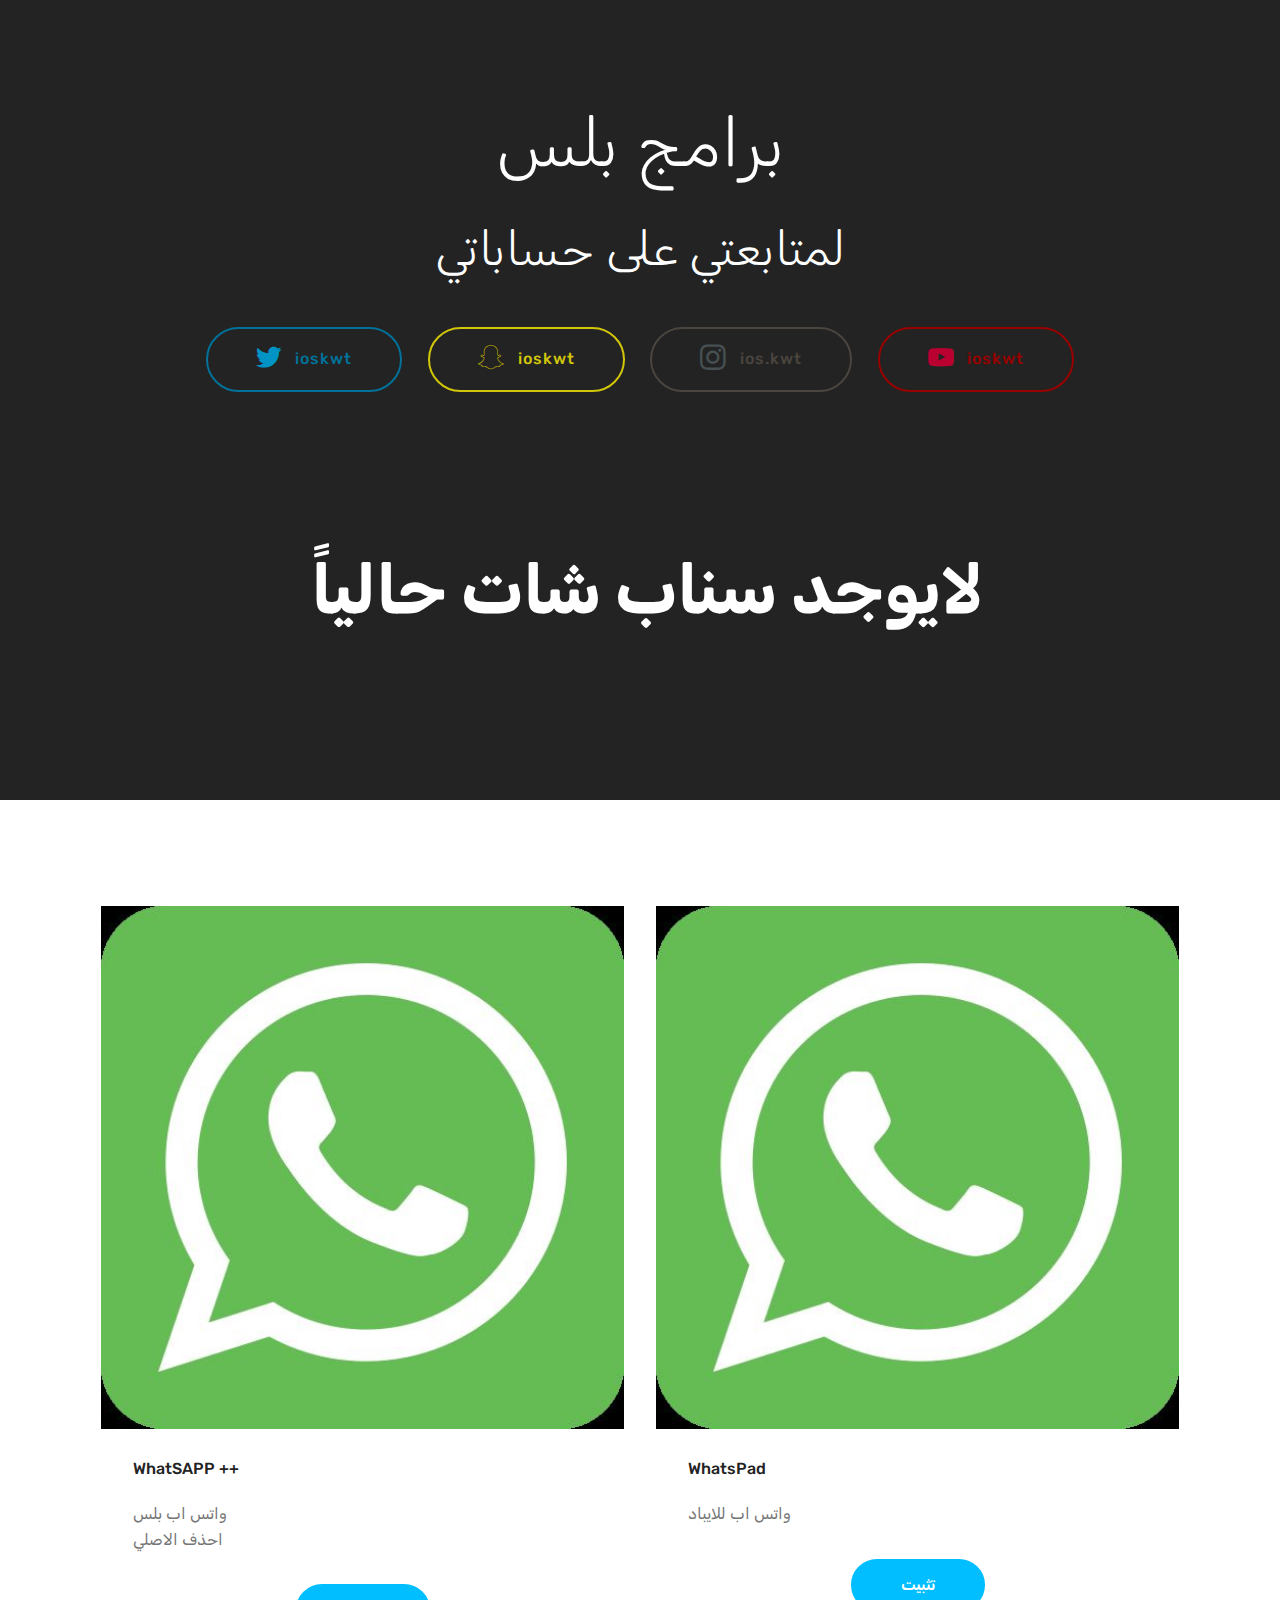
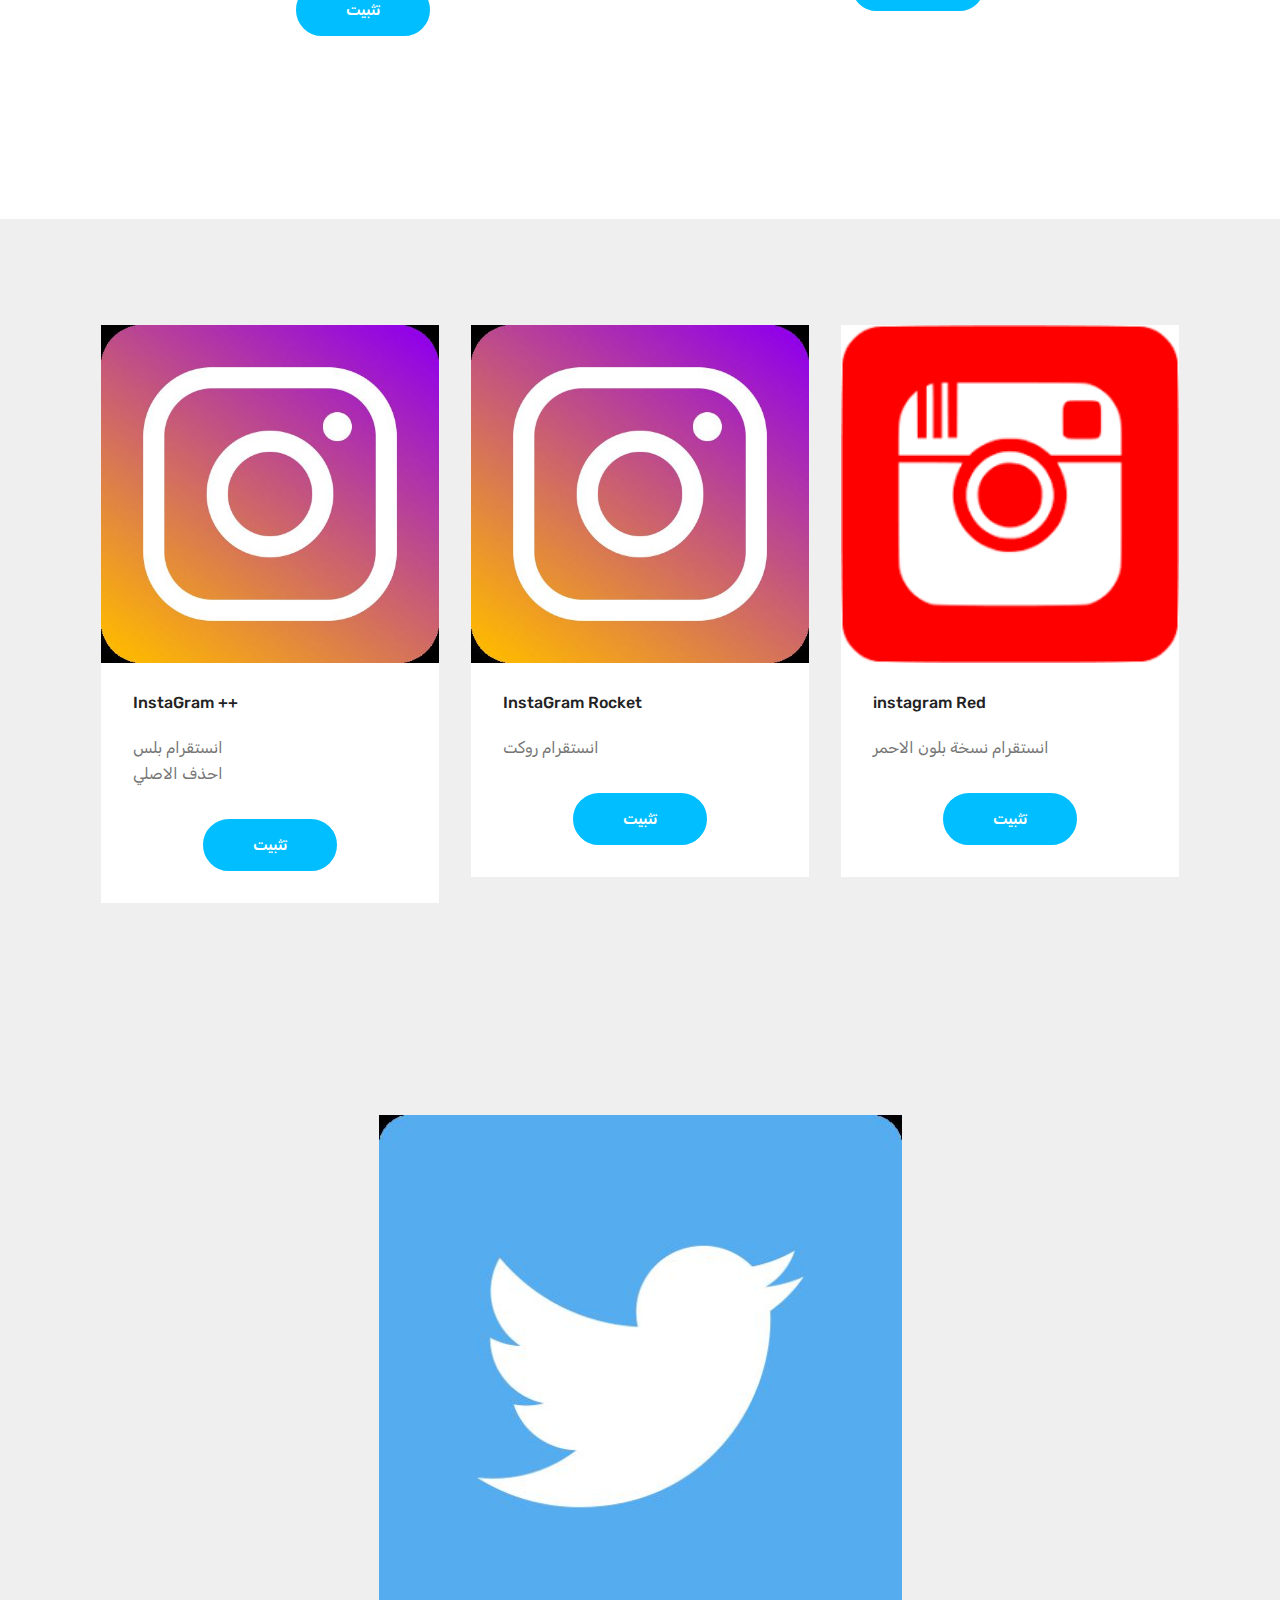
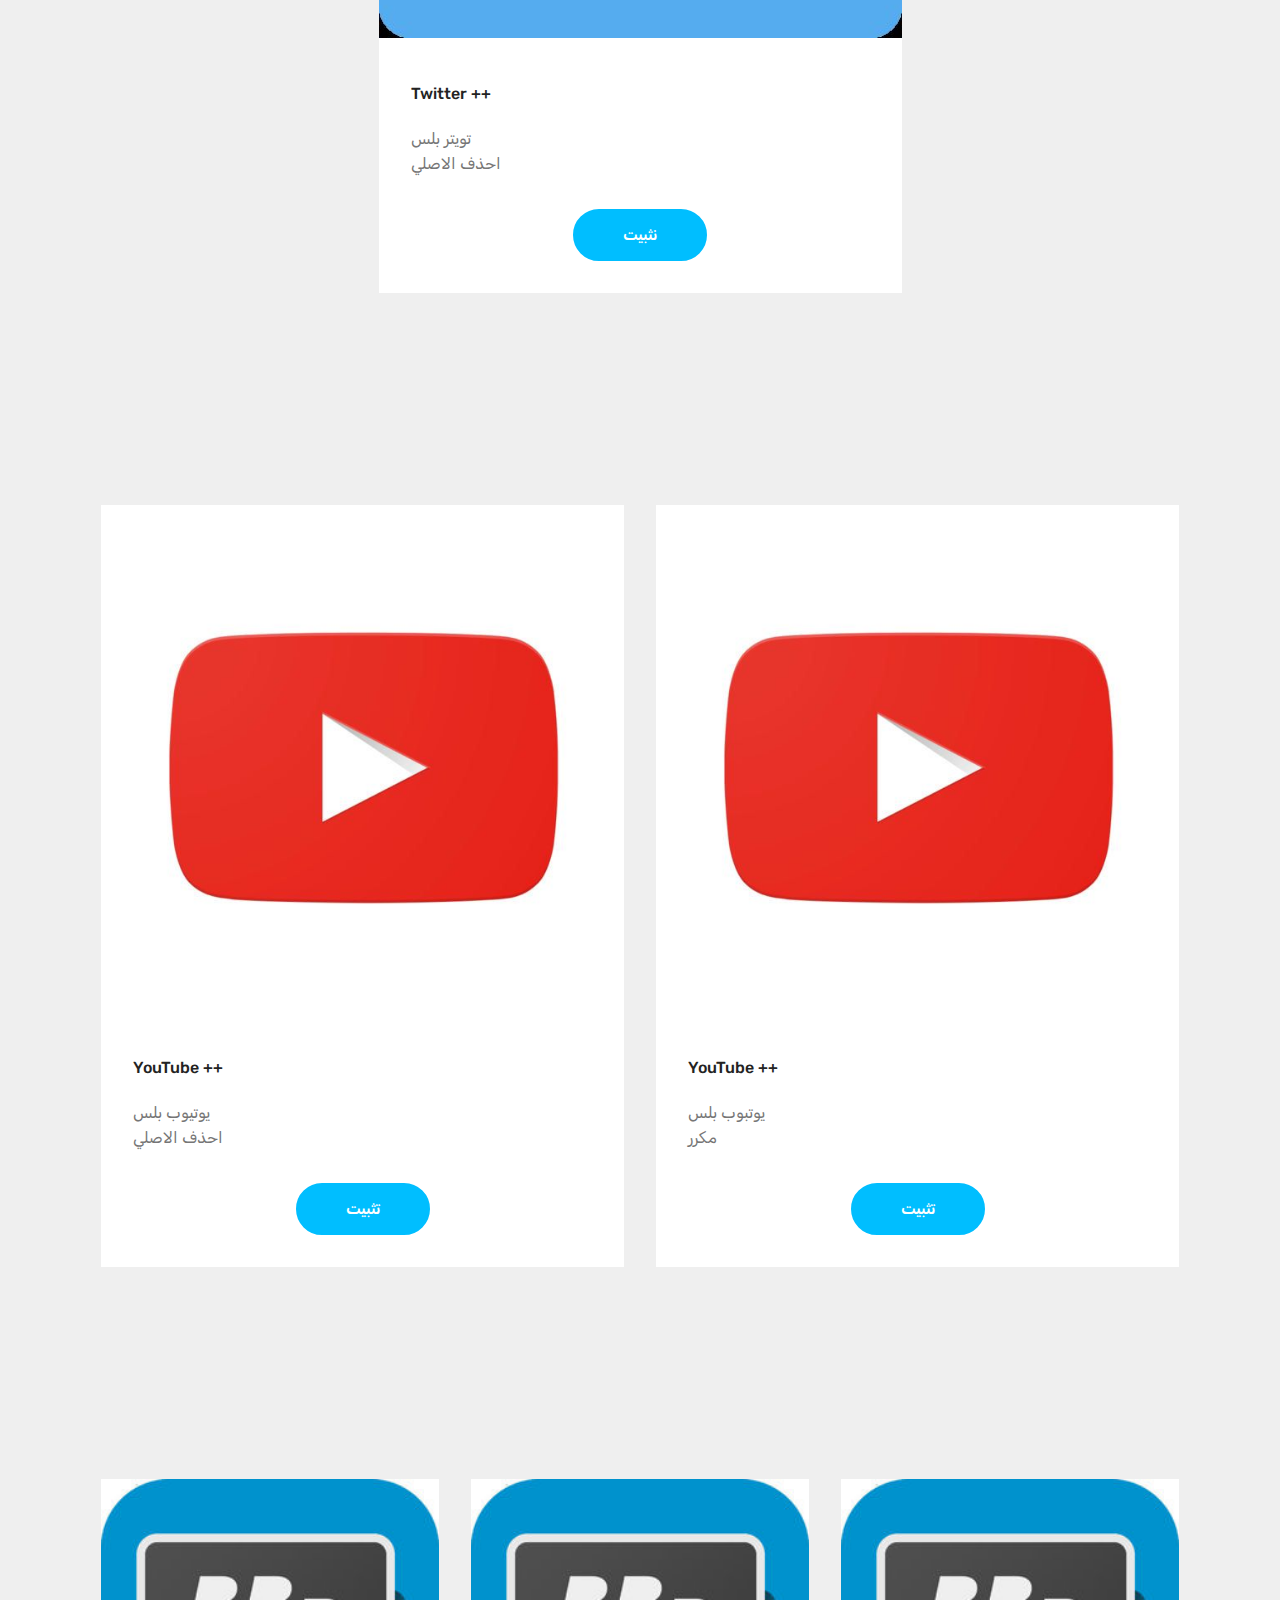
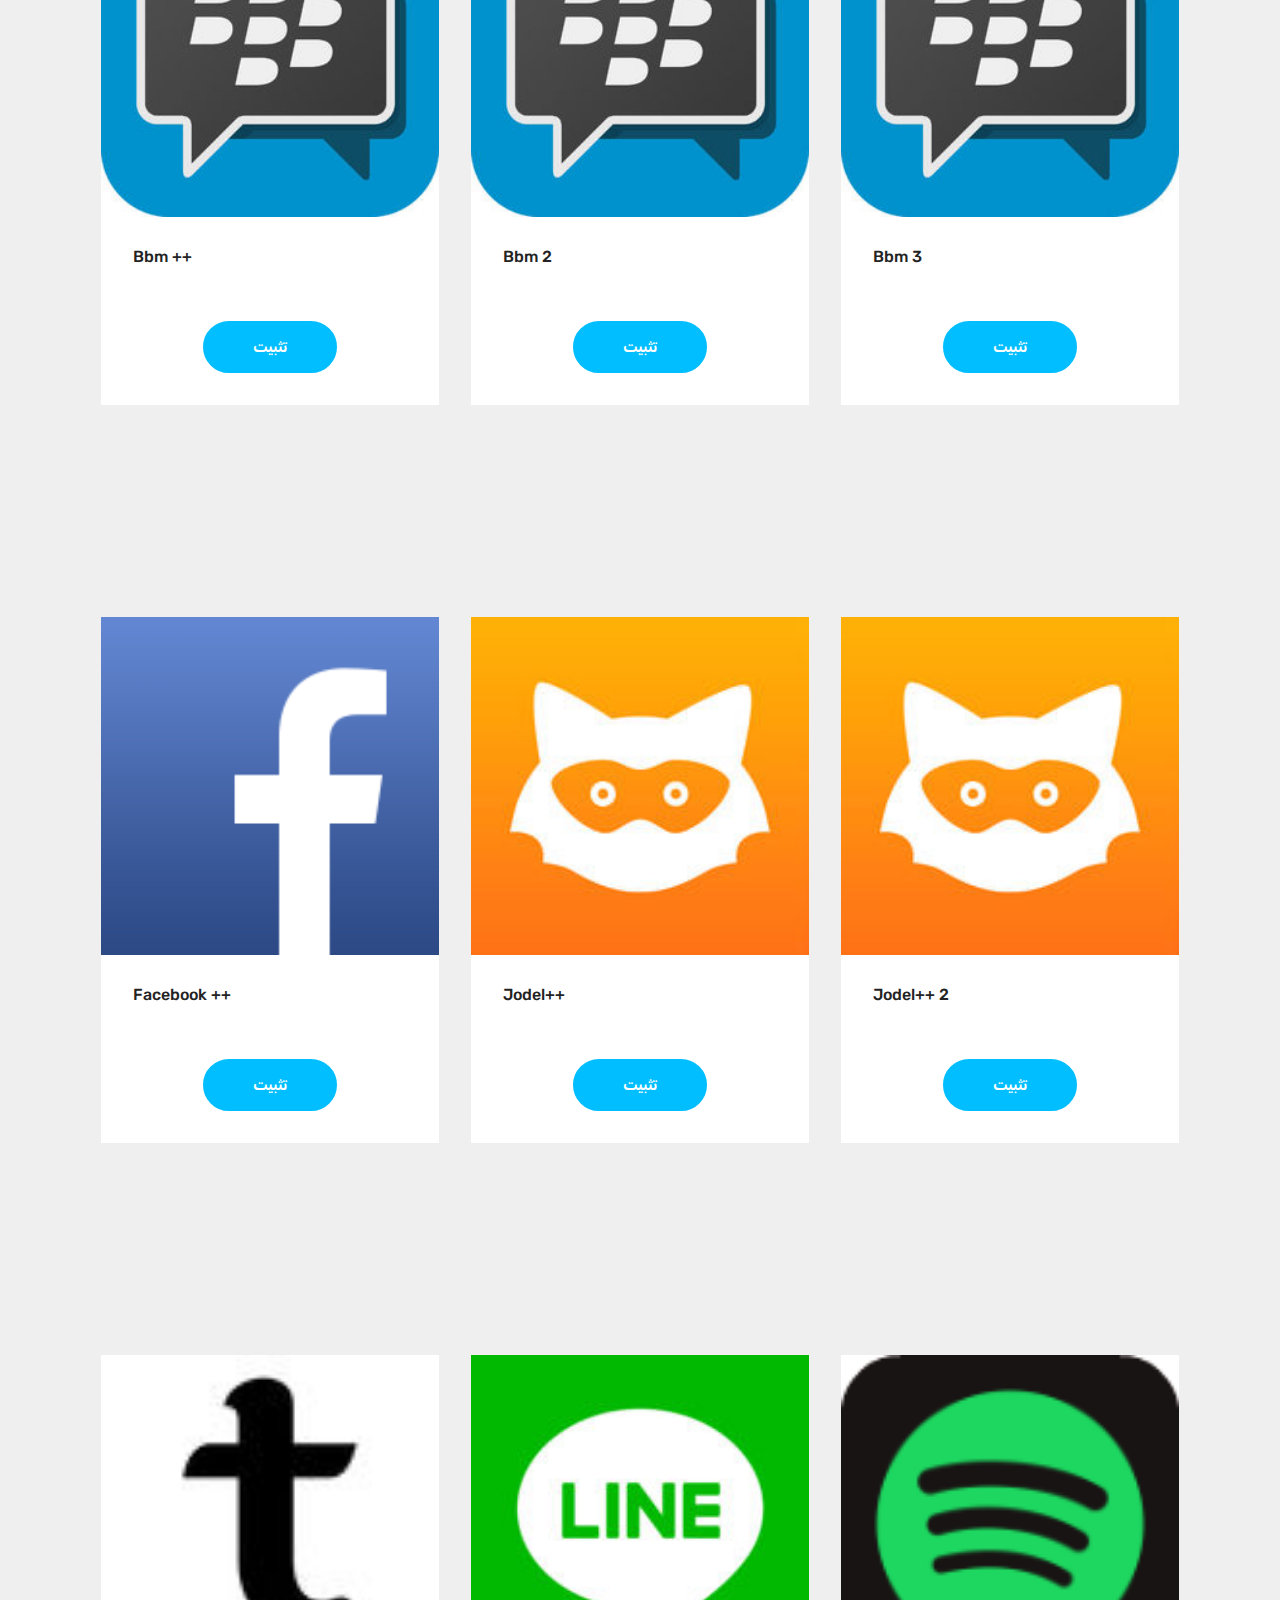
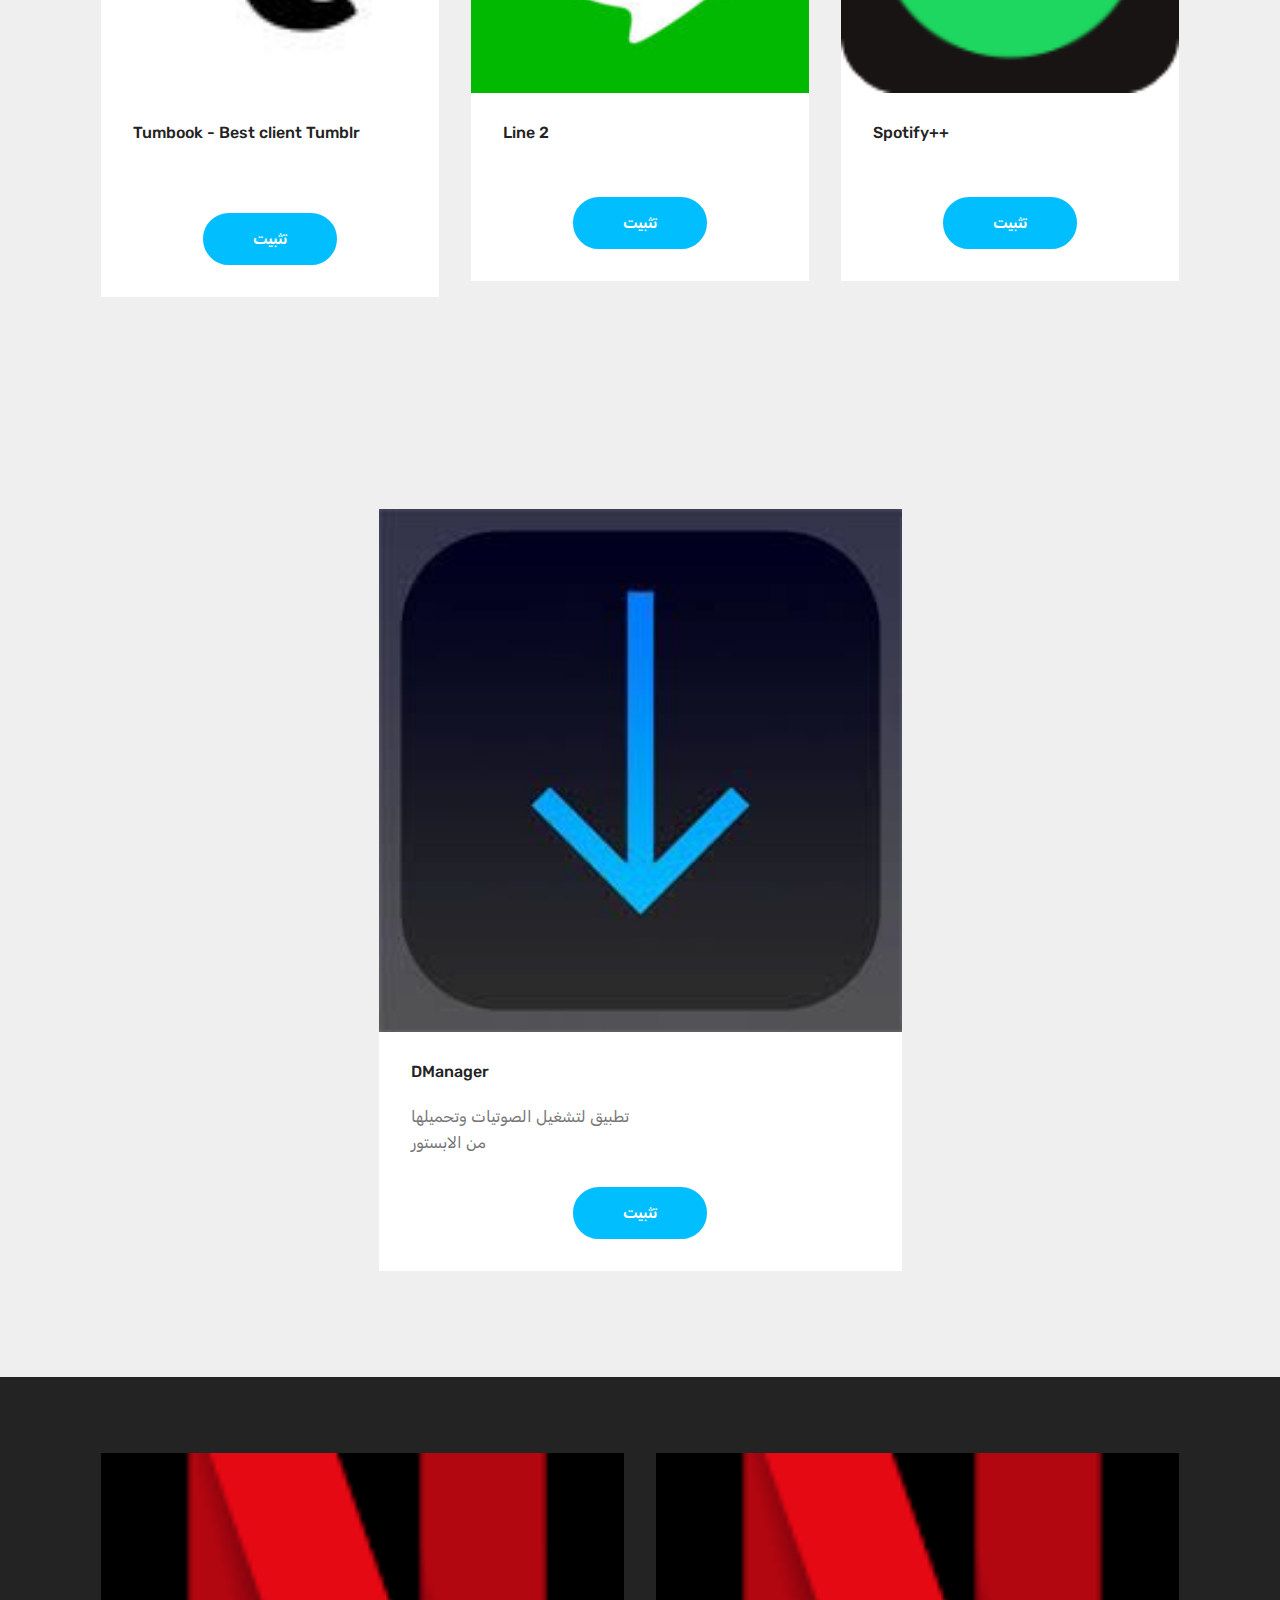
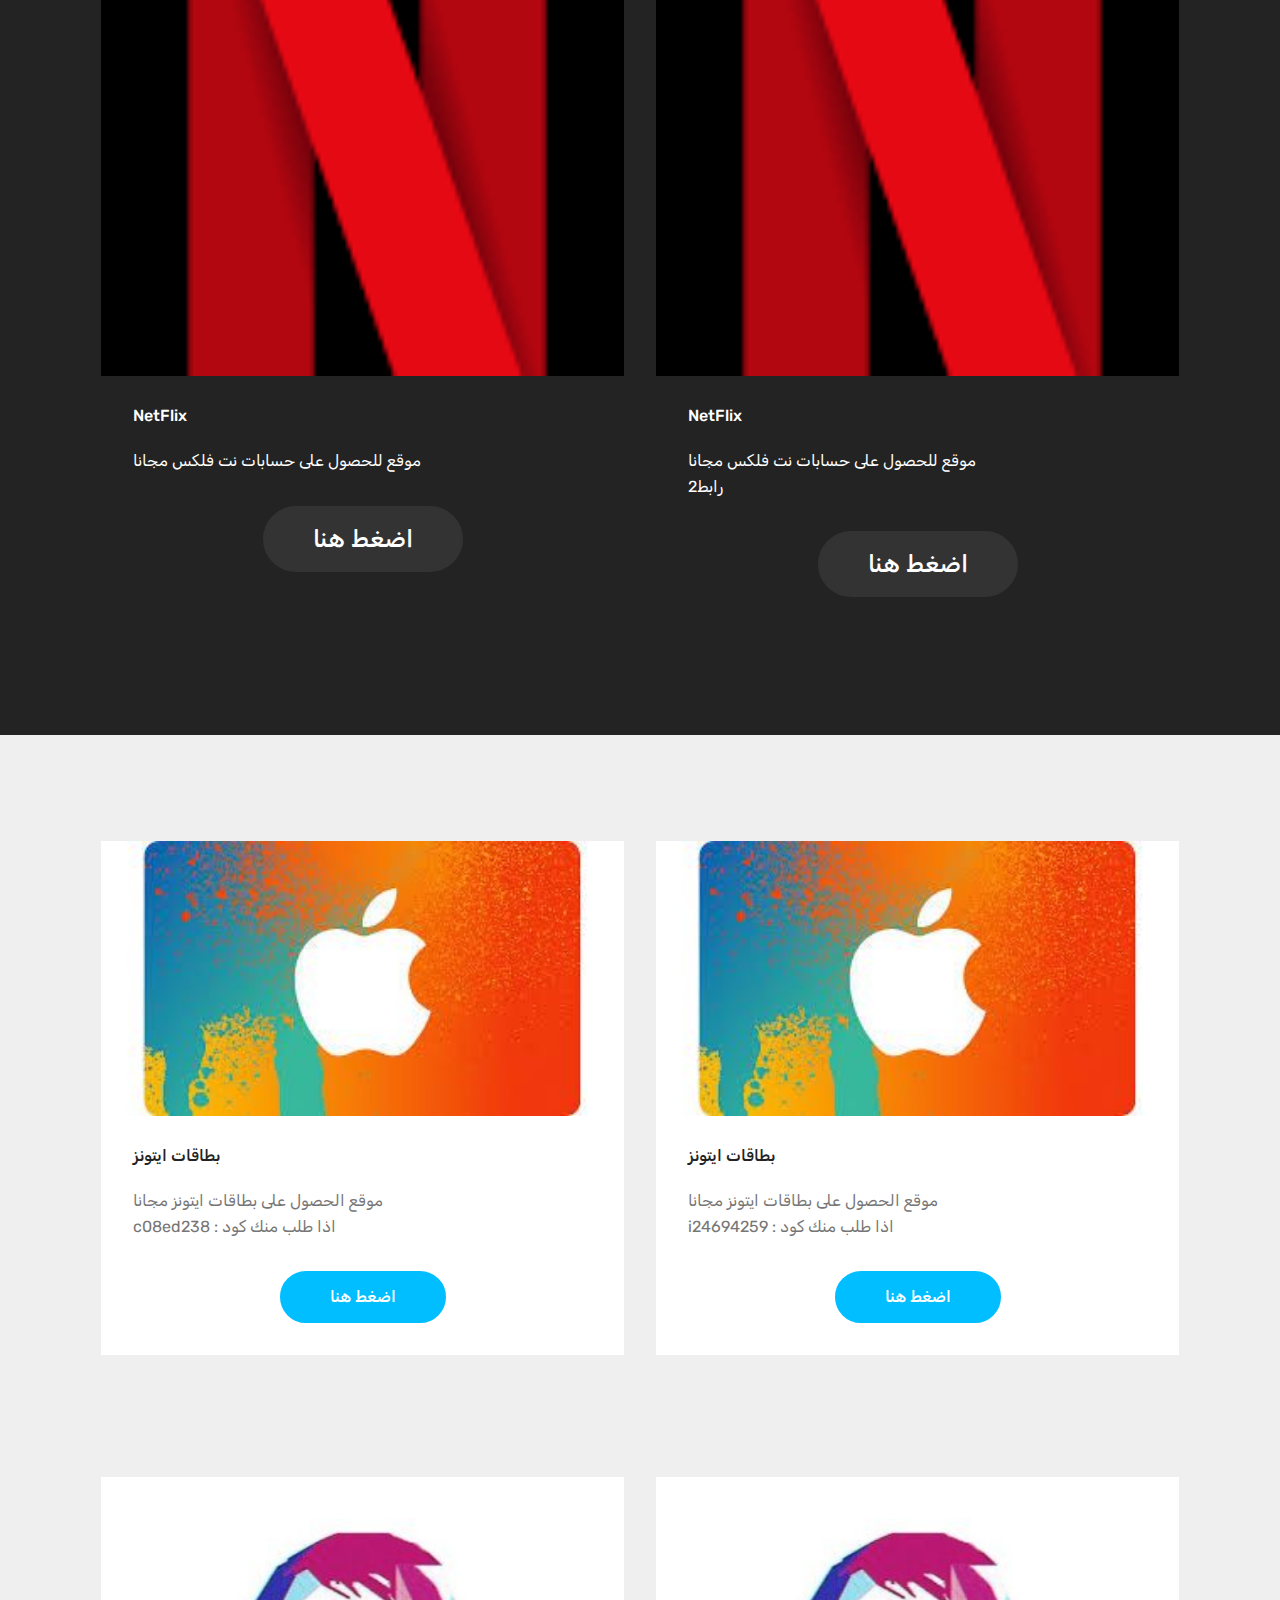
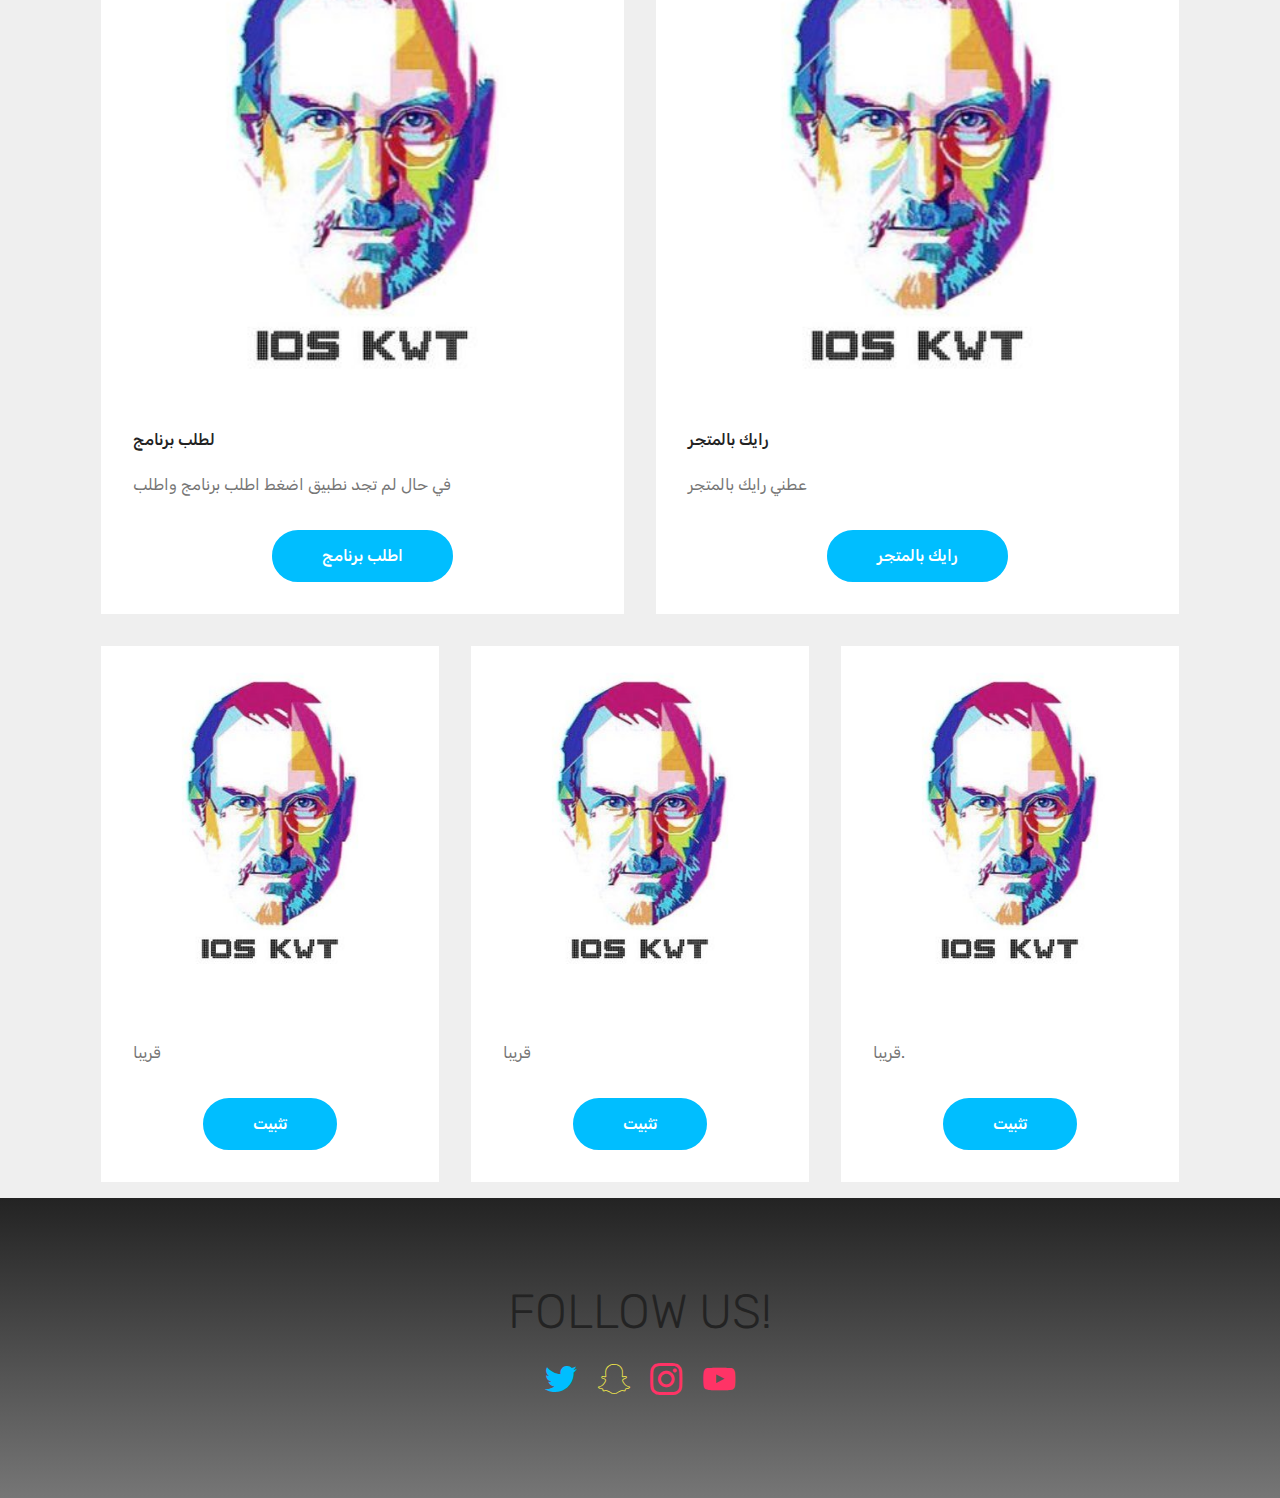
<file: index.html>
<!DOCTYPE html>
<html >
<head>
  <!-- Site made with Mobirise Website Builder v4.5.4, https://mobirise.com -->
  <meta charset="UTF-8">
  <meta http-equiv="X-UA-Compatible" content="IE=edge">
  <meta name="generator" content="Mobirise v4.5.4, mobirise.com">
  <meta name="viewport" content="width=device-width, initial-scale=1, minimum-scale=1">
  <link rel="shortcut icon" href="assets/images/vkj33ahx-400x400-128x128-2.png" type="image/x-icon">
  <meta name="description" content="">
  <title>Home</title>
  <link rel="stylesheet" href="assets/web/assets/mobirise-icons/mobirise-icons.css">
  <link rel="stylesheet" href="assets/tether/tether.min.css">
  <link rel="stylesheet" href="assets/bootstrap/css/bootstrap.min.css">
  <link rel="stylesheet" href="assets/bootstrap/css/bootstrap-grid.min.css">
  <link rel="stylesheet" href="assets/bootstrap/css/bootstrap-reboot.min.css">
  <link rel="stylesheet" href="assets/soundcloud-plugin/style.css">
  <link rel="stylesheet" href="assets/socicon/css/styles.css">
  <link rel="stylesheet" href="assets/theme/css/style.css">
  <link rel="stylesheet" href="assets/mobirise/css/mbr-additional.css" type="text/css">
  

  
</head>
<body>

<!-- Google Analytics -->
<!-- Global site tag (gtag.js) - Google Analytics -->
<script async src="https://www.googletagmanager.com/gtag/js?id=UA-115056678-1"></script>
<script>
  window.dataLayer = window.dataLayer || [];
  function gtag(){dataLayer.push(arguments);}
  gtag('js', new Date());

  gtag('config', 'UA-115056678-1');
</script>
<!-- /Google Analytics -->


<section class="cid-qG52hg1JWe" id="header2-o">

    

    

    <div class="container align-center">
        <div class="row justify-content-md-center">
            <div class="mbr-white col-md-10">
                <h1 class="mbr-section-title mbr-bold pb-3 mbr-fonts-style display-2"></h1>
                <h3 class="mbr-section-subtitle align-center mbr-light pb-3 mbr-fonts-style display-1">برامج بلس</h3>
                <p class="mbr-text pb-3 mbr-fonts-style display-2">لمتابعتي على حساباتي</p>
                <div class="mbr-section-btn"><a class="btn btn-md btn-primary-outline display-4" href="https://twitter.com/ioskwt" target="_blank"><span class="socicon socicon-twitter mbr-iconfont mbr-iconfont-btn" style="color: rgb(0, 147, 198);"></span>ioskwt</a> <a class="btn btn-md btn-success-outline display-4" href="https://www.snapchat.com/add/ioskwt" target="_blank"><span class="socicon socicon-snapchat mbr-iconfont mbr-iconfont-btn" style="color: rgb(194, 183, 3);"></span>ioskwt</a> <a class="btn btn-md btn-info-outline display-4" href="https://www.instagram.com/ios.kwt/" target="_blank"><span class="socicon socicon-instagram mbr-iconfont mbr-iconfont-btn" style="color: rgb(70, 80, 82);"></span>ios.kwt</a> <a class="btn btn-md btn-danger-outline display-4" href="https://www.youtube.com/channel/UCJ9d2KJQr6VcrIKY2OPQnAw" target="_blank"><span class="socicon socicon-youtube mbr-iconfont mbr-iconfont-btn" style="color: rgb(186, 0, 48);"></span>ioskwt</a></div>
            </div>
        </div>
    </div>
    
</section>

<section class="engine"><a href="https://mobirise.co/h">make a website</a></section><section class="cid-qZ1kbQkrqV" id="social-buttons2-1o">

    

    

   
</section>

<section class="header1 cid-qWgUbVT5k1" id="header1-1n">

    

    

    <div class="container">
        <div class="row justify-content-md-center">
            <div class="mbr-white col-md-10">
                <h1 class="mbr-section-title align-center mbr-bold pb-3 mbr-fonts-style display-1">&nbsp;لايوجد سناب شات حالياََ</h1>
                <h3 class="mbr-section-subtitle align-center mbr-light pb-3 mbr-fonts-style display-2"></h3>
                <p class="mbr-text align-center pb-3 mbr-fonts-style display-5"></p>
                
            </div>
        </div>
    </div>

</section>

<section class="features3 cid-qKnR9LJ6VX" id="features3-1d">

    

    
    <div class="container">
        <div class="media-container-row">
            <div class="card p-3 col-12 col-md-6">
                <div class="card-wrapper">
                    <div class="card-img">
                        <img src="assets/images/572486292-512x512.jpg" alt="Mobirise" title="">
                    </div>
                    <div class="card-box">
                        <h4 class="card-title mbr-fonts-style display-7">WhatSAPP ++</h4>
                        <p class="mbr-text mbr-fonts-style display-7">
                            واتس اب بلس<br>احذف الاصلي</p>
                    </div>
                    <div class="mbr-section-btn text-center"><a href="https://is.gd/b5EWpi" class="btn btn-primary display-4">
                            تثبيت</a></div>
                </div>
            </div>

            <div class="card p-3 col-12 col-md-6">
                <div class="card-wrapper">
                    <div class="card-img">
                        <img src="assets/images/572486292-512x512.jpg" alt="Mobirise" title="">
                    </div>
                    <div class="card-box">
                        <h4 class="card-title mbr-fonts-style display-7">
                            WhatsPad
                        </h4>
                        <p class="mbr-text mbr-fonts-style display-7">
                            واتس اب للايباد</p>
                    </div>
                    <div class="mbr-section-btn text-center"><a href="https://is.gd/AWHlaw" class="btn btn-primary display-4">
                            تثبيت</a></div>
                </div>
            </div>

           

            
        </div>
    </div>
</section>

<section class="features3 cid-qKnVr4ia0m" id="features3-1e">

    

    
    <div class="container">
        <div class="media-container-row">
            <div class="card p-3 col-12 col-md-6 col-lg-4">
                <div class="card-wrapper">
                    <div class="card-img">
                        <img src="assets/images/572486132-512x512.jpg" alt="Mobirise" title="">
                    </div>
                    <div class="card-box">
                        <h4 class="card-title mbr-fonts-style display-7">InstaGram ++</h4>
                        <p class="mbr-text mbr-fonts-style display-7">
                            انستقرام بلس<br>احذف الاصلي</p>
                    </div>
                    <div class="mbr-section-btn text-center"><a href="https://is.gd/8HFvKr" class="btn btn-primary display-4">
                            تثبيت</a></div>
                </div>
            </div>

            <div class="card p-3 col-12 col-md-6 col-lg-4">
                <div class="card-wrapper">
                    <div class="card-img">
                        <img src="assets/images/572486132-512x512.jpg" alt="Mobirise" title="">
                    </div>
                    <div class="card-box">
                        <h4 class="card-title mbr-fonts-style display-7">
                            InstaGram Rocket</h4>
                        <p class="mbr-text mbr-fonts-style display-7">انستقرام روكت<br></p>
                    </div>
                    <div class="mbr-section-btn text-center"><a href="https://is.gd/bXKvLF" class="btn btn-primary display-4">
                            تثبيت</a></div>
                </div>
            </div>

            <div class="card p-3 col-12 col-md-6 col-lg-4">
                <div class="card-wrapper">
                    <div class="card-img">
                        <img src="assets/images/225x225.png" alt="Mobirise" title="">
                    </div>
                    <div class="card-box">
                        <h4 class="card-title mbr-fonts-style display-7">
                            instagram Red</h4>
                        <p class="mbr-text mbr-fonts-style display-7">انستقرام نسخة بلون الاحمر</p>
                    </div>
                    <div class="mbr-section-btn text-center"><a href="https://is.gd/H85mfk" class="btn btn-primary display-4">
                            تثبيت</a></div>
                </div>
            </div>

            
        </div>
    </div>
</section>

<section class="features3 cid-qKnWKb6frj" id="features3-1f">

    

    
    <div class="container">
        <div class="media-container-row">
            <div class="card p-3 col-12 col-md-6">
                <div class="card-wrapper">
                    <div class="card-img">
                        <img src="assets/images/572486418-512x512.jpg" alt="Mobirise" title="">
                    </div>
                    <div class="card-box">
                        <h4 class="card-title mbr-fonts-style display-7"><br>Twitter ++</h4>
                        <p class="mbr-text mbr-fonts-style display-7">
                            تويتر بلس<br> احذف الاصلي
                        </p>
                    </div>
                    <div class="mbr-section-btn text-center"><a href="https://is.gd/nd6Z43" class="btn btn-primary display-4">
                            نثبيت</a></div>
                </div>
            </div>

            

            
        </div>
    </div>
</section>

<section class="features3 cid-qKnXkSYVPh" id="features3-1g">

    

    
    <div class="container">
        <div class="media-container-row">
            <div class="card p-3 col-12 col-md-6">
                <div class="card-wrapper">
                    <div class="card-img">
                        <img src="assets/images/572484926-630x630.jpg" alt="Mobirise" title="">
                    </div>
                    <div class="card-box">
                        <h4 class="card-title mbr-fonts-style display-7">YouTube ++</h4>
                        <p class="mbr-text mbr-fonts-style display-7">يوتيوب بلس<br>احذف الاصلي</p>
                    </div>
                    <div class="mbr-section-btn text-center"><a href="https://is.gd/8TdKYq" class="btn btn-primary display-4">
                            تثبيت</a></div>
                </div>
            </div>

            <div class="card p-3 col-12 col-md-6">
                <div class="card-wrapper">
                    <div class="card-img">
                        <img src="assets/images/572484926-630x630.jpg" alt="Mobirise" title="">
                    </div>
                    <div class="card-box">
                        <h4 class="card-title mbr-fonts-style display-7">YouTube ++</h4>
                        <p class="mbr-text mbr-fonts-style display-7">
                            يوتبوب بلس<br>مكرر</p>
                    </div>
                    <div class="mbr-section-btn text-center"><a href="https://is.gd/YJllqR" class="btn btn-primary display-4">
                            تثبيت</a></div>
                </div>
            </div>

            

            
        </div>
    </div>
</section>

<section class="features3 cid-qZ1lEyMgWJ" id="features3-1q">

    

    
    <div class="container">
        <div class="media-container-row">
            <div class="card p-3 col-12 col-md-6 col-lg-4">
                <div class="card-wrapper">
                    <div class="card-img">
                        <img src="assets/images/311-268x268.png" alt="Mobirise" title="">
                    </div>
                    <div class="card-box">
                        <h4 class="card-title mbr-fonts-style display-7">Bbm ++
</h4>
                        <p class="mbr-text mbr-fonts-style display-7"></p>
                    </div>
                    <div class="mbr-section-btn text-center"><a href="https://is.gd/lYdDZS" class="btn btn-primary display-4">
                            تثبيت</a></div>
                </div>
            </div>

            <div class="card p-3 col-12 col-md-6 col-lg-4">
                <div class="card-wrapper">
                    <div class="card-img">
                        <img src="assets/images/311-268x268.png" alt="Mobirise" title="">
                    </div>
                    <div class="card-box">
                        <h4 class="card-title mbr-fonts-style display-7">Bbm 2
</h4>
                        <p class="mbr-text mbr-fonts-style display-7"></p>
                    </div>
                    <div class="mbr-section-btn text-center"><a href="https://is.gd/3nFxis" class="btn btn-primary display-4">
                            تثبيت</a></div>
                </div>
            </div>

            <div class="card p-3 col-12 col-md-6 col-lg-4">
                <div class="card-wrapper">
                    <div class="card-img">
                        <img src="assets/images/311-268x268.png" alt="Mobirise" title="">
                    </div>
                    <div class="card-box">
                        <h4 class="card-title mbr-fonts-style display-7">Bbm 3</h4>
                        <p class="mbr-text mbr-fonts-style display-7"></p>
                    </div>
                    <div class="mbr-section-btn text-center"><a href="https://is.gd/G1t3zP" class="btn btn-primary display-4">
                            تثبيت</a></div>
                </div>
            </div>

            
        </div>
    </div>
</section>

<section class="features3 cid-qZ1mbWGLw3" id="features3-1r">

    

    
    <div class="container">
        <div class="media-container-row">
            <div class="card p-3 col-12 col-md-6 col-lg-4">
                <div class="card-wrapper">
                    <div class="card-img">
                        <img src="assets/images/facebook-167x167.png" alt="Mobirise" title="">
                    </div>
                    <div class="card-box">
                        <h4 class="card-title mbr-fonts-style display-7">Facebook ++
</h4>
                        <p class="mbr-text mbr-fonts-style display-7"></p>
                    </div>
                    <div class="mbr-section-btn text-center"><a href="https://is.gd/w5A59u" class="btn btn-primary display-4">
                            تثبيت</a></div>
                </div>
            </div>

            <div class="card p-3 col-12 col-md-6 col-lg-4">
                <div class="card-wrapper">
                    <div class="card-img">
                        <img src="assets/images/105-175x175.png" alt="Mobirise" title="">
                    </div>
                    <div class="card-box">
                        <h4 class="card-title mbr-fonts-style display-7">Jodel++
</h4>
                        <p class="mbr-text mbr-fonts-style display-7"></p>
                    </div>
                    <div class="mbr-section-btn text-center"><a href="https://is.gd/TX1jN9" class="btn btn-primary display-4">
                            تثبيت</a></div>
                </div>
            </div>

            <div class="card p-3 col-12 col-md-6 col-lg-4">
                <div class="card-wrapper">
                    <div class="card-img">
                        <img src="assets/images/105-175x175.png" alt="Mobirise" title="">
                    </div>
                    <div class="card-box">
                        <h4 class="card-title mbr-fonts-style display-7">Jodel++
 2</h4>
                        <p class="mbr-text mbr-fonts-style display-7"></p>
                    </div>
                    <div class="mbr-section-btn text-center"><a href="https://is.gd/543Dwu" class="btn btn-primary display-4">
                            تثبيت</a></div>
                </div>
            </div>

            
        </div>
    </div>
</section>

<section class="features3 cid-qZ1mFqrFwu" id="features3-1s">

    

    
    <div class="container">
        <div class="media-container-row">
            <div class="card p-3 col-12 col-md-6 col-lg-4">
                <div class="card-wrapper">
                    <div class="card-img">
                        <img src="assets/images/330-100x100.png" alt="Mobirise" title="">
                    </div>
                    <div class="card-box">
                        <h4 class="card-title mbr-fonts-style display-7">Tumbook - Best client Tumblr
<div><br></div></h4>
                        <p class="mbr-text mbr-fonts-style display-7"></p>
                    </div>
                    <div class="mbr-section-btn text-center"><a href="https://is.gd/fUOUQ1" class="btn btn-primary display-4">
                            تثبيت</a></div>
                </div>
            </div>

            <div class="card p-3 col-12 col-md-6 col-lg-4">
                <div class="card-wrapper">
                    <div class="card-img">
                        <img src="assets/images/111-175x175.png" alt="Mobirise" title="">
                    </div>
                    <div class="card-box">
                        <h4 class="card-title mbr-fonts-style display-7">Line 2
</h4>
                        <p class="mbr-text mbr-fonts-style display-7"></p>
                    </div>
                    <div class="mbr-section-btn text-center"><a href="https://is.gd/28utbi" class="btn btn-primary display-4">
                            تثبيت</a></div>
                </div>
            </div>

            <div class="card p-3 col-12 col-md-6 col-lg-4">
                <div class="card-wrapper">
                    <div class="card-img">
                        <img src="assets/images/155-120x120.png" alt="Mobirise" title="">
                    </div>
                    <div class="card-box">
                        <h4 class="card-title mbr-fonts-style display-7">Spotify++
</h4>
                        <p class="mbr-text mbr-fonts-style display-7"></p>
                    </div>
                    <div class="mbr-section-btn text-center"><a href="https://is.gd/2FLiNs" class="btn btn-primary display-4">
                            تثبيت</a></div>
                </div>
            </div>

            
        </div>
    </div>
</section>

<section class="features3 cid-qZ1kZkiWql" id="features3-1p">

    

    

            

            
        </div>
    </div>
</section>

<section class="features3 cid-qGx1vIIv8J" id="features3-19">

    

    
    <div class="container">
        <div class="media-container-row">
            <div class="card p-3 col-12 col-md-6">
                <div class="card-wrapper">
                    <div class="card-img">
                        <img src="assets/images/2-225x225.jpg" alt="Mobirise" title="">
                    </div>
                    <div class="card-box">
                        <h4 class="card-title mbr-fonts-style display-7">DManager</h4>
                        <p class="mbr-text mbr-fonts-style display-7">تطبيق لتشغيل الصوتيات وتحميلها<br>من الابستور</p>
                    </div>
                    <div class="mbr-section-btn text-center"><a href="https://itunes.apple.com/us/app/dmanager-browser-documents/id1091150912?mt=8" class="btn btn-primary display-4" target="_blank">
                            تثبيت</a></div>
                </div>
            </div>

            

            

            
        </div>
    </div>
</section>

<section class="features3 cid-qLf05yjV36" id="features3-1h">

    

    
    <div class="container">
        <div class="media-container-row">
            <div class="card p-3 col-12 col-md-6">
                <div class="card-wrapper">
                    <div class="card-img">
                        <img src="assets/images/6-225x225.png" alt="Mobirise" title="">
                    </div>
                    <div class="card-box">
                        <h4 class="card-title mbr-fonts-style display-7">NetFlix</h4>
                        <p class="mbr-text mbr-fonts-style display-7">موقع للحصول على حسابات نت فلكس مجانا</p>
                    </div>
                    <div class="mbr-section-btn text-center"><a href="https://t.co/U0v3MiZJBm" class="btn btn-black display-5" target="_blank">
                            اضغط هنا</a></div>
                </div>
            </div>

            <div class="card p-3 col-12 col-md-6">
                <div class="card-wrapper">
                    <div class="card-img">
                        <img src="assets/images/6-225x225.png" alt="Mobirise" title="">
                    </div>
                    <div class="card-box">
                        <h4 class="card-title mbr-fonts-style display-7">
                            NetFlix
                        </h4>
                        <p class="mbr-text mbr-fonts-style display-7">
                            موقع للحصول على حسابات نت فلكس مجانا<br>رابط2 
                        </p>
                    </div>
                    <div class="mbr-section-btn text-center"><a href="https://free-gg.com/Ijxcsz" class="btn btn-black display-5" target="_blank">
                            اضغط هنا</a></div>
                </div>
            </div>

            

            
        </div>
    </div>
</section>

<section class="features3 cid-qZ1nV1hv5y" id="features3-1t">

    

    
    <div class="container">
        <div class="media-container-row">
            <div class="card p-3 col-12 col-md-6">
                <div class="card-wrapper">
                    <div class="card-img">
                        <img src="assets/images/bbb-310x163.jpg" alt="Mobirise" title="">
                    </div>
                    <div class="card-box">
                        <h4 class="card-title mbr-fonts-style display-7">بطاقات ايتونز</h4>
                        <p class="mbr-text mbr-fonts-style display-7">موقع الحصول على بطاقات ايتونز مجانا<br>c08ed238 : اذا طلب منك كود<br></p>
                    </div>
                    <div class="mbr-section-btn text-center"><a href="https://t.co/1Pw0UHGGvp" class="btn btn-primary display-4">
                            اضغط هنا</a></div>
                </div>
            </div>

            <div class="card p-3 col-12 col-md-6">
                <div class="card-wrapper">
                    <div class="card-img">
                        <img src="assets/images/bbb-310x163.jpg" alt="Mobirise" title="">
                    </div>
                    <div class="card-box">
                        <h4 class="card-title mbr-fonts-style display-7">
                            بطاقات ايتونز</h4>
                        <p class="mbr-text mbr-fonts-style display-7">موقع الحصول على بطاقات ايتونز مجانا
<br>i24694259 : اذا طلب منك كود</p>
                    </div>
                    <div class="mbr-section-btn text-center"><a href="https://t.co/T4tXFVPoX0" class="btn btn-primary display-4">
                            اضغط هنا</a></div>
                </div>
            </div>

            

            
        </div>
    </div>
</section>

<section class="features3 cid-qG8gsJmH3J" id="features3-15">

    

    
    <div class="container">
        <div class="media-container-row">
            <div class="card p-3 col-12 col-md-6">
                <div class="card-wrapper">
                    <div class="card-img">
                        <img src="assets/images/vkj33ahx-400x400-1-400x4000.jpg" alt="Mobirise" title="">
                    </div>
                    <div class="card-box">
                        <h4 class="card-title mbr-fonts-style display-7">لطلب برنامج</h4>
                        <p class="mbr-text mbr-fonts-style display-7">
                            في حال لم تجد نطبيق اضغط اطلب برنامج واطلب</p>
                    </div>
                    <div class="mbr-section-btn text-center"><a href="https://ioskwt1.sarahah.com/" class="btn btn-primary display-4" target="_blank">
                            اطلب برنامج</a></div>
                </div>
            </div>

            <div class="card p-3 col-12 col-md-6">
                <div class="card-wrapper">
                    <div class="card-img">
                        <img src="assets/images/vkj33ahx-400x400-1-400x4000.jpg" alt="Mobirise" title="">
                    </div>
                    <div class="card-box">
                        <h4 class="card-title mbr-fonts-style display-7">
                            رايك بالمتجر</h4>
                        <p class="mbr-text mbr-fonts-style display-7">
                            عطني رايك بالمتجر</p>
                    </div>
                    <div class="mbr-section-btn text-center"><a href="https://ioskwt1.sarahah.com/" class="btn btn-primary display-4" target="_blank">رايك بالمتجر</a></div>
                </div>
            </div>

            

            
        </div>
    </div>
</section>

<section class="features3 cid-qG5lCy17wh" id="features3-x">

   

    
    <div class="container">
        <div class="media-container-row">
            <div class="card p-3 col-12 col-md-6 col-lg-4">
                <div class="card-wrapper">
                    <div class="card-img">
                        <img src="assets/images/vkj33ahx-400x400-1-400x4000.jpg" alt="Mobirise" title="">
                    </div>
                    <div class="card-box">
                        <h4 class="card-title mbr-fonts-style display-7"></h4>
                        <p class="mbr-text mbr-fonts-style display-7">قريبا</p>
                    </div>
                    <div class="mbr-section-btn text-center"><a href="https://twitter.com/ioskwt" class="btn btn-primary display-4">
                            تثبيت</a></div>
                </div>
            </div>

            <div class="card p-3 col-12 col-md-6 col-lg-4">
                <div class="card-wrapper">
                    <div class="card-img">
                        <img src="assets/images/vkj33ahx-400x400-1-400x4000.jpg" alt="Mobirise" title="">
                    </div>
                    <div class="card-box">
                        <h4 class="card-title mbr-fonts-style display-7"></h4>
                        <p class="mbr-text mbr-fonts-style display-7">
                            قريبا</p>
                    </div>
                    <div class="mbr-section-btn text-center"><a href="https://twitter.com/ioskwt" class="btn btn-primary display-4">
                            تثبيت</a></div>
                </div>
            </div>

            <div class="card p-3 col-12 col-md-6 col-lg-4">
                <div class="card-wrapper">
                    <div class="card-img">
                        <img src="assets/images/vkj33ahx-400x400-1-400x4000.jpg" alt="Mobirise" title="">
                    </div>
                    <div class="card-box">
                        <h4 class="card-title mbr-fonts-style display-7"></h4>
                        <p class="mbr-text mbr-fonts-style display-7">قريبا.
                        </p>
                    </div>
                    <div class="mbr-section-btn text-center"><a href="https://twitter.com/ioskwt" class="btn btn-primary display-4">تثبيت</a></div>
                </div>
            </div>

            
        </div>
    </div>
</section>

<section class="cid-qLfo6yFESW" id="social-buttons2-1k">

    

    

    <div class="container">
        <div class="media-container-row">
            <div class="col-md-8 align-center">
                <h2 class="pb-3 mbr-fonts-style display-2">
                    FOLLOW US!
                </h2>
                <div class="social-list pl-0 mb-0">
                    <a href="https://twitter.com/ioskwt" target="_blank">
                        <span class="px-2 mbr-iconfont mbr-iconfont-social socicon-twitter socicon" style="color: rgb(0, 190, 255);"></span>
                    </a>
                    <a href="https://www.snapchat.com/add/ioskwt" target="_blank">
                        <span class="px-2 mbr-iconfont mbr-iconfont-social socicon-snapchat socicon" style="color: rgb(247, 237, 74);"></span>
                    </a>
                    <a href="https://www.instagram.com/ios.kwt/" target="_blank">
                        <span class="px-2 mbr-iconfont mbr-iconfont-social socicon-instagram socicon"></span>
                    </a>
                    <a href="https://www.youtube.com/channel/UCJ9d2KJQr6VcrIKY2OPQnAw" target="_blank">
                        <span class="px-2 mbr-iconfont mbr-iconfont-social socicon-youtube socicon"></span>
                    </a>
                    <a href="https://plus.google.com/u/0/+Mobirise" target="_blank">
                        
                    </a>
                    <a href="https://www.behance.net/Mobirise" target="_blank">
                        
                    </a>
                </div>
            </div>
        </div>
    </div>
</section>


  <script src="assets/web/assets/jquery/jquery.min.js"></script>
  <script src="assets/popper/popper.min.js"></script>
  <script src="assets/tether/tether.min.js"></script>
  <script src="assets/bootstrap/js/bootstrap.min.js"></script>
  <script src="assets/smoothscroll/smooth-scroll.js"></script>
  <script src="assets/sociallikes/social-likes.js"></script>
  <script src="assets/theme/js/script.js"></script>
  
  
 
  
  
</body>
</html>
</file>
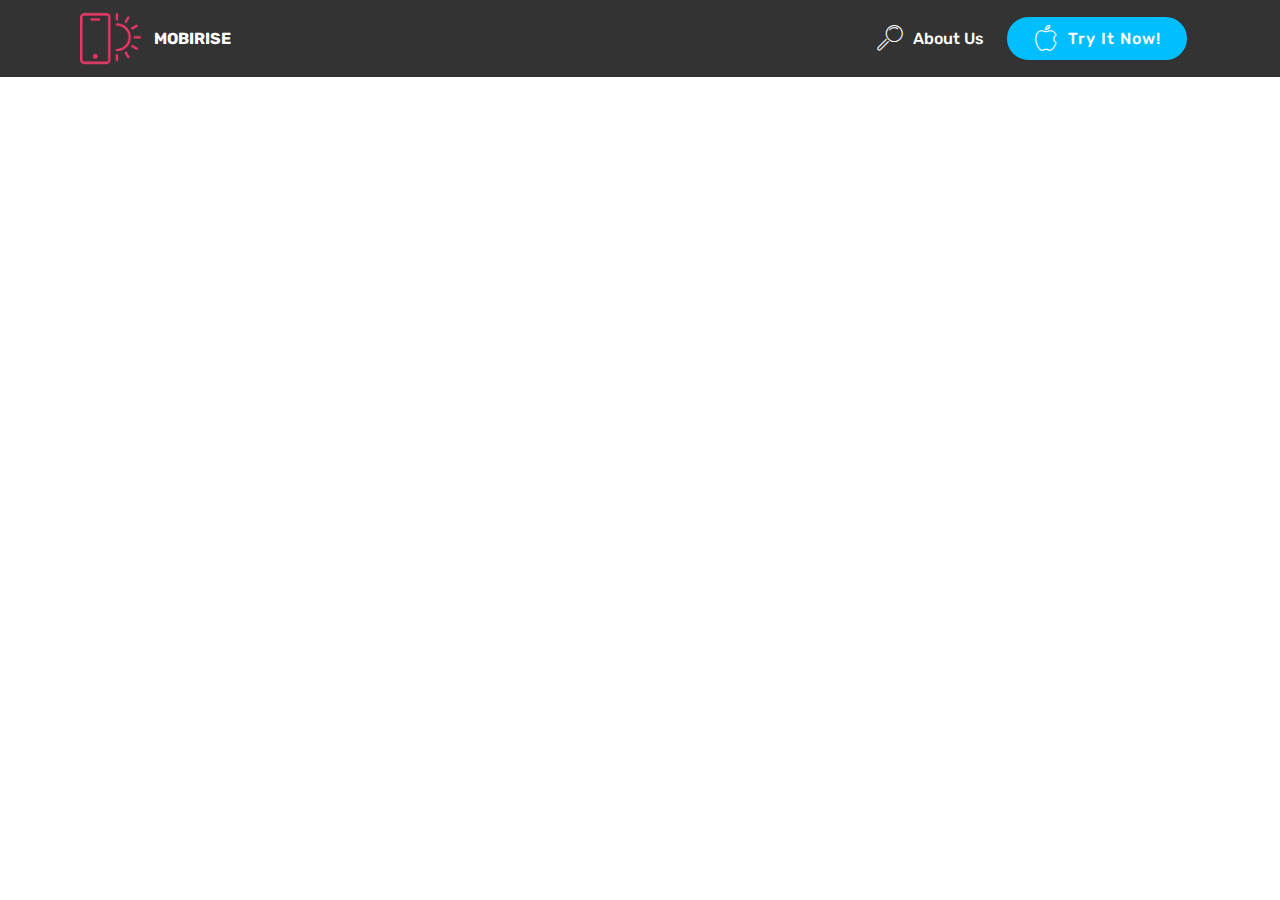
<file: page1.html>
<!DOCTYPE html>
<html >
<head>
  <!-- Site made with Mobirise Website Builder v4.5.4, https://mobirise.com -->
  <meta charset="UTF-8">
  <meta http-equiv="X-UA-Compatible" content="IE=edge">
  <meta name="generator" content="Mobirise v4.5.4, mobirise.com">
  <meta name="viewport" content="width=device-width, initial-scale=1, minimum-scale=1">
  <link rel="shortcut icon" href="assets/images/vkj33ahx-400x400-128x128-2.png" type="image/x-icon">
  <meta name="description" content="Site Maker Description">
  <title>Page 1</title>
  <link rel="stylesheet" href="assets/web/assets/mobirise-icons/mobirise-icons.css">
  <link rel="stylesheet" href="assets/tether/tether.min.css">
  <link rel="stylesheet" href="assets/bootstrap/css/bootstrap.min.css">
  <link rel="stylesheet" href="assets/bootstrap/css/bootstrap-grid.min.css">
  <link rel="stylesheet" href="assets/bootstrap/css/bootstrap-reboot.min.css">
  <link rel="stylesheet" href="assets/soundcloud-plugin/style.css">
  <link rel="stylesheet" href="assets/dropdown/css/style.css">
  <link rel="stylesheet" href="assets/theme/css/style.css">
  <link rel="stylesheet" href="assets/mobirise/css/mbr-additional.css" type="text/css">
  
  
  
</head>
<body>

<!-- Google Analytics -->
<!-- Global site tag (gtag.js) - Google Analytics -->
<script async src="https://www.googletagmanager.com/gtag/js?id=UA-115056678-1"></script>
<script>
  window.dataLayer = window.dataLayer || [];
  function gtag(){dataLayer.push(arguments);}
  gtag('js', new Date());

  gtag('config', 'UA-115056678-1');
</script>
<!-- /Google Analytics -->


<section class="menu cid-qG52hfnImZ" once="menu" id="menu1-q">

    

    <nav class="navbar navbar-expand beta-menu navbar-dropdown align-items-center navbar-fixed-top navbar-toggleable-sm">
        <button class="navbar-toggler navbar-toggler-right" type="button" data-toggle="collapse" data-target="#navbarSupportedContent" aria-controls="navbarSupportedContent" aria-expanded="false" aria-label="Toggle navigation">
            <div class="hamburger">
                <span></span>
                <span></span>
                <span></span>
                <span></span>
            </div>
        </button>
        <div class="menu-logo">
            <div class="navbar-brand">
                <span class="navbar-logo">
                    <a href="https://mobirise.com">
                         <img src="assets/images/logo2.png" alt="Mobirise" style="height: 3.8rem;">
                    </a>
                </span>
                <span class="navbar-caption-wrap">
                    <a class="navbar-caption text-white display-4" href="https://mobirise.com">
                        MOBIRISE
                    </a>
                </span>
            </div>
        </div>
        <div class="collapse navbar-collapse" id="navbarSupportedContent">
            <ul class="navbar-nav nav-dropdown" data-app-modern-menu="true"><li class="nav-item">
                    <a class="nav-link link text-white display-4" href="https://mobirise.com">
                        <span class="mbri-search mbr-iconfont mbr-iconfont-btn"></span>
                        About Us
                    </a>
                </li></ul>
            <div class="navbar-buttons mbr-section-btn"><a class="btn btn-sm btn-primary display-4" href="https://mobirise.com"><span class="mbri-apple mbr-iconfont mbr-iconfont-btn"></span>
                    
                    Try It Now!
                </a></div>
        </div>
    </nav>
</section>


  <section class="engine"><a href="https://mobirise.co/q">bootstrap slideshow</a></section><script src="assets/web/assets/jquery/jquery.min.js"></script>
  <script src="assets/popper/popper.min.js"></script>
  <script src="assets/tether/tether.min.js"></script>
  <script src="assets/bootstrap/js/bootstrap.min.js"></script>
  <script src="assets/smoothscroll/smooth-scroll.js"></script>
  <script src="assets/dropdown/js/script.min.js"></script>
  <script src="assets/touchswipe/jquery.touch-swipe.min.js"></script>
  <script src="assets/theme/js/script.js"></script>
  
  
</body>
</html>
</file>
<file: assets/web/assets/mobirise-icons/mobirise-icons.css>
@font-face {
  font-family: 'MobiriseIcons';
  src:  url('mobirise-icons.eot?spat4u');
  src:  url('mobirise-icons.eot?spat4u#iefix') format('embedded-opentype'),
    url('mobirise-icons.ttf?spat4u') format('truetype'),
    url('mobirise-icons.woff?spat4u') format('woff'),
    url('mobirise-icons.svg?spat4u#MobiriseIcons') format('svg');
  font-weight: normal;
  font-style: normal;
}

[class^="mbri-"], [class*=" mbri-"] {
  /* use !important to prevent issues with browser extensions that change fonts */
  font-family: MobiriseIcons !important;
  speak: none;
  font-style: normal;
  font-weight: normal;
  font-variant: normal;
  text-transform: none;
  line-height: 1;

  /* Better Font Rendering =========== */
  -webkit-font-smoothing: antialiased;
  -moz-osx-font-smoothing: grayscale;
}

.mbri-add-submenu:before {
  content: "\e900";
}
.mbri-alert:before {
  content: "\e901";
}
.mbri-align-center:before {
  content: "\e902";
}
.mbri-align-justify:before {
  content: "\e903";
}
.mbri-align-left:before {
  content: "\e904";
}
.mbri-align-right:before {
  content: "\e905";
}
.mbri-android:before {
  content: "\e906";
}
.mbri-apple:before {
  content: "\e907";
}
.mbri-arrow-down:before {
  content: "\e908";
}
.mbri-arrow-next:before {
  content: "\e909";
}
.mbri-arrow-prev:before {
  content: "\e90a";
}
.mbri-arrow-up:before {
  content: "\e90b";
}
.mbri-bold:before {
  content: "\e90c";
}
.mbri-bookmark:before {
  content: "\e90d";
}
.mbri-bootstrap:before {
  content: "\e90e";
}
.mbri-briefcase:before {
  content: "\e90f";
}
.mbri-browse:before {
  content: "\e910";
}
.mbri-bulleted-list:before {
  content: "\e911";
}
.mbri-calendar:before {
  content: "\e912";
}
.mbri-camera:before {
  content: "\e913";
}
.mbri-cart-add:before {
  content: "\e914";
}
.mbri-cart-full:before {
  content: "\e915";
}
.mbri-cash:before {
  content: "\e916";
}
.mbri-change-style:before {
  content: "\e917";
}
.mbri-chat:before {
  content: "\e918";
}
.mbri-clock:before {
  content: "\e919";
}
.mbri-close:before {
  content: "\e91a";
}
.mbri-cloud:before {
  content: "\e91b";
}
.mbri-code:before {
  content: "\e91c";
}
.mbri-contact-form:before {
  content: "\e91d";
}
.mbri-credit-card:before {
  content: "\e91e";
}
.mbri-cursor-click:before {
  content: "\e91f";
}
.mbri-cust-feedback:before {
  content: "\e920";
}
.mbri-database:before {
  content: "\e921";
}
.mbri-delivery:before {
  content: "\e922";
}
.mbri-desktop:before {
  content: "\e923";
}
.mbri-devices:before {
  content: "\e924";
}
.mbri-down:before {
  content: "\e925";
}
.mbri-download:before {
  content: "\e989";
}
.mbri-drag-n-drop:before {
  content: "\e927";
}
.mbri-drag-n-drop2:before {
  content: "\e928";
}
.mbri-edit:before {
  content: "\e929";
}
.mbri-edit2:before {
  content: "\e92a";
}
.mbri-error:before {
  content: "\e92b";
}
.mbri-extension:before {
  content: "\e92c";
}
.mbri-features:before {
  content: "\e92d";
}
.mbri-file:before {
  content: "\e92e";
}
.mbri-flag:before {
  content: "\e92f";
}
.mbri-folder:before {
  content: "\e930";
}
.mbri-gift:before {
  content: "\e931";
}
.mbri-github:before {
  content: "\e932";
}
.mbri-globe:before {
  content: "\e933";
}
.mbri-globe-2:before {
  content: "\e934";
}
.mbri-growing-chart:before {
  content: "\e935";
}
.mbri-hearth:before {
  content: "\e936";
}
.mbri-help:before {
  content: "\e937";
}
.mbri-home:before {
  content: "\e938";
}
.mbri-hot-cup:before {
  content: "\e939";
}
.mbri-idea:before {
  content: "\e93a";
}
.mbri-image-gallery:before {
  content: "\e93b";
}
.mbri-image-slider:before {
  content: "\e93c";
}
.mbri-info:before {
  content: "\e93d";
}
.mbri-italic:before {
  content: "\e93e";
}
.mbri-key:before {
  content: "\e93f";
}
.mbri-laptop:before {
  content: "\e940";
}
.mbri-layers:before {
  content: "\e941";
}
.mbri-left-right:before {
  content: "\e942";
}
.mbri-left:before {
  content: "\e943";
}
.mbri-letter:before {
  content: "\e944";
}
.mbri-like:before {
  content: "\e945";
}
.mbri-link:before {
  content: "\e946";
}
.mbri-lock:before {
  content: "\e947";
}
.mbri-login:before {
  content: "\e948";
}
.mbri-logout:before {
  content: "\e949";
}
.mbri-magic-stick:before {
  content: "\e94a";
}
.mbri-map-pin:before {
  content: "\e94b";
}
.mbri-menu:before {
  content: "\e94c";
}
.mbri-mobile:before {
  content: "\e94d";
}
.mbri-mobile2:before {
  content: "\e94e";
}
.mbri-mobirise:before {
  content: "\e94f";
}
.mbri-more-horizontal:before {
  content: "\e950";
}
.mbri-more-vertical:before {
  content: "\e951";
}
.mbri-music:before {
  content: "\e952";
}
.mbri-new-file:before {
  content: "\e953";
}
.mbri-numbered-list:before {
  content: "\e954";
}
.mbri-opened-folder:before {
  content: "\e955";
}
.mbri-pages:before {
  content: "\e956";
}
.mbri-paper-plane:before {
  content: "\e957";
}
.mbri-paperclip:before {
  content: "\e958";
}
.mbri-photo:before {
  content: "\e959";
}
.mbri-photos:before {
  content: "\e95a";
}
.mbri-pin:before {
  content: "\e95b";
}
.mbri-play:before {
  content: "\e95c";
}
.mbri-plus:before {
  content: "\e95d";
}
.mbri-preview:before {
  content: "\e95e";
}
.mbri-print:before {
  content: "\e95f";
}
.mbri-protect:before {
  content: "\e960";
}
.mbri-question:before {
  content: "\e961";
}
.mbri-quote-left:before {
  content: "\e962";
}
.mbri-quote-right:before {
  content: "\e963";
}
.mbri-refresh:before {
  content: "\e964";
}
.mbri-responsive:before {
  content: "\e965";
}
.mbri-right:before {
  content: "\e966";
}
.mbri-rocket:before {
  content: "\e967";
}
.mbri-sad-face:before {
  content: "\e968";
}
.mbri-sale:before {
  content: "\e969";
}
.mbri-save:before {
  content: "\e96a";
}
.mbri-search:before {
  content: "\e96b";
}
.mbri-setting:before {
  content: "\e96c";
}
.mbri-setting2:before {
  content: "\e96d";
}
.mbri-setting3:before {
  content: "\e96e";
}
.mbri-share:before {
  content: "\e96f";
}
.mbri-shopping-bag:before {
  content: "\e970";
}
.mbri-shopping-basket:before {
  content: "\e971";
}
.mbri-shopping-cart:before {
  content: "\e972";
}
.mbri-sites:before {
  content: "\e973";
}
.mbri-smile-face:before {
  content: "\e974";
}
.mbri-speed:before {
  content: "\e975";
}
.mbri-star:before {
  content: "\e976";
}
.mbri-success:before {
  content: "\e977";
}
.mbri-sun:before {
  content: "\e978";
}
.mbri-sun2:before {
  content: "\e979";
}
.mbri-tablet:before {
  content: "\e97a";
}
.mbri-tablet-vertical:before {
  content: "\e97b";
}
.mbri-target:before {
  content: "\e97c";
}
.mbri-timer:before {
  content: "\e97d";
}
.mbri-to-ftp:before {
  content: "\e97e";
}
.mbri-to-local-drive:before {
  content: "\e97f";
}
.mbri-touch-swipe:before {
  content: "\e980";
}
.mbri-touch:before {
  content: "\e981";
}
.mbri-trash:before {
  content: "\e982";
}
.mbri-underline:before {
  content: "\e983";
}
.mbri-unlink:before {
  content: "\e984";
}
.mbri-unlock:before {
  content: "\e985";
}
.mbri-up-down:before {
  content: "\e986";
}
.mbri-up:before {
  content: "\e987";
}
.mbri-update:before {
  content: "\e988";
}
.mbri-upload:before {
 content: "\e926"; 
}
.mbri-user:before {
  content: "\e98a";
}
.mbri-user2:before {
  content: "\e98b";
}
.mbri-users:before {
  content: "\e98c";
}
.mbri-video:before {
  content: "\e98d";
}
.mbri-video-play:before {
  content: "\e98e";
}
.mbri-watch:before {
  content: "\e98f";
}
.mbri-website-theme:before {
  content: "\e990";
}
.mbri-wifi:before {
  content: "\e991";
}
.mbri-windows:before {
  content: "\e992";
}
.mbri-zoom-out:before {
  content: "\e993";
}
.mbri-redo:before {
  content: "\e994";
}
.mbri-undo:before {
  content: "\e995";
}
</file>
<file: assets/soundcloud-plugin/style.css>
.addons-container {
  position: relative;
  margin-left: auto;
  margin-right: auto;
  padding-right: 15px;
  padding-left: 15px; }
  @media (min-width: 576px) {
    .addons-container {
      padding-right: 15px;
      padding-left: 15px; } }
  @media (min-width: 768px) {
    .addons-container {
      padding-right: 15px;
      padding-left: 15px; } }
  @media (min-width: 992px) {
    .addons-container {
      padding-right: 15px;
      padding-left: 15px; } }
  @media (min-width: 1200px) {
    .addons-container {
      padding-right: 15px;
      padding-left: 15px; } }
  @media (min-width: 576px) {
    .addons-container {
      width: 540px;
      max-width: 100%; } }
  @media (min-width: 768px) {
    .addons-container {
      width: 720px;
      max-width: 100%; } }
  @media (min-width: 992px) {
    .addons-container {
      width: 960px;
      max-width: 100%; } }
  @media (min-width: 1200px) {
    .addons-container {
      width: 1140px;
      max-width: 100%; } }

.addons-container-inner{
    position: relative;
    width: 100%;
    min-height: 1px;
    padding-right: 15px;
    padding-left: 15px;
}
@media (min-width: 567px) {
    .addons-container-inner{
        -ms-flex: 0 0 66.666667%;
        flex: 0 0 66.666667%;
        max-width: 66.666667%;
    }
}
.addons-row{
    display: flex;
    justify-content:center;
}
</file>
<file: assets/socicon/css/styles.css>
@charset "UTF-8";

@font-face {
  font-family: "socicon";
  src:url("../fonts/socicon.eot");
  src:url("../fonts/socicon.eot?#iefix") format("embedded-opentype"),
    url("../fonts/socicon.woff") format("woff"),
    url("../fonts/socicon.ttf") format("truetype"),
    url("../fonts/socicon.svg#socicon") format("svg");
  font-weight: normal;
  font-style: normal;

}

[data-icon]:before {
  font-family: "socicon" !important;
  content: attr(data-icon);
  font-style: normal !important;
  font-weight: normal !important;
  font-variant: normal !important;
  text-transform: none !important;
  speak: none;
  line-height: 1;
  -webkit-font-smoothing: antialiased;
  -moz-osx-font-smoothing: grayscale;
}

[class^="socicon-"]:before,
[class*=" socicon-"]:before {
  font-family: "socicon" !important;
  font-style: normal !important;
  font-weight: normal !important;
  font-variant: normal !important;
  text-transform: none !important;
  speak: none;
  line-height: 1;
  -webkit-font-smoothing: antialiased;
  -moz-osx-font-smoothing: grayscale;
}

.socicon-modelmayhem:before {
  content: "\e000";
}
.socicon-mixcloud:before {
  content: "\e001";
}
.socicon-drupal:before {
  content: "\e002";
}
.socicon-swarm:before {
  content: "\e003";
}
.socicon-istock:before {
  content: "\e004";
}
.socicon-yammer:before {
  content: "\e005";
}
.socicon-ello:before {
  content: "\e006";
}
.socicon-stackoverflow:before {
  content: "\e007";
}
.socicon-persona:before {
  content: "\e008";
}
.socicon-triplej:before {
  content: "\e009";
}
.socicon-houzz:before {
  content: "\e00a";
}
.socicon-rss:before {
  content: "\e00b";
}
.socicon-paypal:before {
  content: "\e00c";
}
.socicon-odnoklassniki:before {
  content: "\e00d";
}
.socicon-airbnb:before {
  content: "\e00e";
}
.socicon-periscope:before {
  content: "\e00f";
}
.socicon-outlook:before {
  content: "\e010";
}
.socicon-coderwall:before {
  content: "\e011";
}
.socicon-tripadvisor:before {
  content: "\e012";
}
.socicon-appnet:before {
  content: "\e013";
}
.socicon-goodreads:before {
  content: "\e014";
}
.socicon-tripit:before {
  content: "\e015";
}
.socicon-lanyrd:before {
  content: "\e016";
}
.socicon-slideshare:before {
  content: "\e017";
}
.socicon-buffer:before {
  content: "\e018";
}
.socicon-disqus:before {
  content: "\e019";
}
.socicon-vkontakte:before {
  content: "\e01a";
}
.socicon-whatsapp:before {
  content: "\e01b";
}
.socicon-patreon:before {
  content: "\e01c";
}
.socicon-storehouse:before {
  content: "\e01d";
}
.socicon-pocket:before {
  content: "\e01e";
}
.socicon-mail:before {
  content: "\e01f";
}
.socicon-blogger:before {
  content: "\e020";
}
.socicon-technorati:before {
  content: "\e021";
}
.socicon-reddit:before {
  content: "\e022";
}
.socicon-dribbble:before {
  content: "\e023";
}
.socicon-stumbleupon:before {
  content: "\e024";
}
.socicon-digg:before {
  content: "\e025";
}
.socicon-envato:before {
  content: "\e026";
}
.socicon-behance:before {
  content: "\e027";
}
.socicon-delicious:before {
  content: "\e028";
}
.socicon-deviantart:before {
  content: "\e029";
}
.socicon-forrst:before {
  content: "\e02a";
}
.socicon-play:before {
  content: "\e02b";
}
.socicon-zerply:before {
  content: "\e02c";
}
.socicon-wikipedia:before {
  content: "\e02d";
}
.socicon-apple:before {
  content: "\e02e";
}
.socicon-flattr:before {
  content: "\e02f";
}
.socicon-github:before {
  content: "\e030";
}
.socicon-renren:before {
  content: "\e031";
}
.socicon-friendfeed:before {
  content: "\e032";
}
.socicon-newsvine:before {
  content: "\e033";
}
.socicon-identica:before {
  content: "\e034";
}
.socicon-bebo:before {
  content: "\e035";
}
.socicon-zynga:before {
  content: "\e036";
}
.socicon-steam:before {
  content: "\e037";
}
.socicon-xbox:before {
  content: "\e038";
}
.socicon-windows:before {
  content: "\e039";
}
.socicon-qq:before {
  content: "\e03a";
}
.socicon-douban:before {
  content: "\e03b";
}
.socicon-meetup:before {
  content: "\e03c";
}
.socicon-playstation:before {
  content: "\e03d";
}
.socicon-android:before {
  content: "\e03e";
}
.socicon-snapchat:before {
  content: "\e03f";
}
.socicon-twitter:before {
  content: "\e040";
}
.socicon-facebook:before {
  content: "\e041";
}
.socicon-googleplus:before {
  content: "\e042";
}
.socicon-pinterest:before {
  content: "\e043";
}
.socicon-foursquare:before {
  content: "\e044";
}
.socicon-yahoo:before {
  content: "\e045";
}
.socicon-skype:before {
  content: "\e046";
}
.socicon-yelp:before {
  content: "\e047";
}
.socicon-feedburner:before {
  content: "\e048";
}
.socicon-linkedin:before {
  content: "\e049";
}
.socicon-viadeo:before {
  content: "\e04a";
}
.socicon-xing:before {
  content: "\e04b";
}
.socicon-myspace:before {
  content: "\e04c";
}
.socicon-soundcloud:before {
  content: "\e04d";
}
.socicon-spotify:before {
  content: "\e04e";
}
.socicon-grooveshark:before {
  content: "\e04f";
}
.socicon-lastfm:before {
  content: "\e050";
}
.socicon-youtube:before {
  content: "\e051";
}
.socicon-vimeo:before {
  content: "\e052";
}
.socicon-dailymotion:before {
  content: "\e053";
}
.socicon-vine:before {
  content: "\e054";
}
.socicon-flickr:before {
  content: "\e055";
}
.socicon-500px:before {
  content: "\e056";
}
.socicon-wordpress:before {
  content: "\e058";
}
.socicon-tumblr:before {
  content: "\e059";
}
.socicon-twitch:before {
  content: "\e05a";
}
.socicon-8tracks:before {
  content: "\e05b";
}
.socicon-amazon:before {
  content: "\e05c";
}
.socicon-icq:before {
  content: "\e05d";
}
.socicon-smugmug:before {
  content: "\e05e";
}
.socicon-ravelry:before {
  content: "\e05f";
}
.socicon-weibo:before {
  content: "\e060";
}
.socicon-baidu:before {
  content: "\e061";
}
.socicon-angellist:before {
  content: "\e062";
}
.socicon-ebay:before {
  content: "\e063";
}
.socicon-imdb:before {
  content: "\e064";
}
.socicon-stayfriends:before {
  content: "\e065";
}
.socicon-residentadvisor:before {
  content: "\e066";
}
.socicon-google:before {
  content: "\e067";
}
.socicon-yandex:before {
  content: "\e068";
}
.socicon-sharethis:before {
  content: "\e069";
}
.socicon-bandcamp:before {
  content: "\e06a";
}
.socicon-itunes:before {
  content: "\e06b";
}
.socicon-deezer:before {
  content: "\e06c";
}
.socicon-telegram:before {
  content: "\e06e";
}
.socicon-openid:before {
  content: "\e06f";
}
.socicon-amplement:before {
  content: "\e070";
}
.socicon-viber:before {
  content: "\e071";
}
.socicon-zomato:before {
  content: "\e072";
}
.socicon-draugiem:before {
  content: "\e074";
}
.socicon-endomodo:before {
  content: "\e075";
}
.socicon-filmweb:before {
  content: "\e076";
}
.socicon-stackexchange:before {
  content: "\e077";
}
.socicon-wykop:before {
  content: "\e078";
}
.socicon-teamspeak:before {
  content: "\e079";
}
.socicon-teamviewer:before {
  content: "\e07a";
}
.socicon-ventrilo:before {
  content: "\e07b";
}
.socicon-younow:before {
  content: "\e07c";
}
.socicon-raidcall:before {
  content: "\e07d";
}
.socicon-mumble:before {
  content: "\e07e";
}
.socicon-medium:before {
  content: "\e06d";
}
.socicon-bebee:before {
  content: "\e07f";
}
.socicon-hitbox:before {
  content: "\e080";
}
.socicon-reverbnation:before {
  content: "\e081";
}
.socicon-formulr:before {
  content: "\e082";
}
.socicon-instagram:before {
  content: "\e057";
}
.socicon-battlenet:before {
  content: "\e083";
}
.socicon-chrome:before {
  content: "\e084";
}
.socicon-discord:before {
  content: "\e086";
}
.socicon-issuu:before {
  content: "\e087";
}
.socicon-macos:before {
  content: "\e088";
}
.socicon-firefox:before {
  content: "\e089";
}
.socicon-opera:before {
  content: "\e08d";
}
.socicon-keybase:before {
  content: "\e090";
}
.socicon-alliance:before {
  content: "\e091";
}
.socicon-livejournal:before {
  content: "\e092";
}
.socicon-googlephotos:before {
  content: "\e093";
}
.socicon-horde:before {
  content: "\e094";
}
.socicon-etsy:before {
  content: "\e095";
}
.socicon-zapier:before {
  content: "\e096";
}
.socicon-google-scholar:before {
  content: "\e097";
}
.socicon-researchgate:before {
  content: "\e098";
}
.socicon-wechat:before {
  content: "\e099";
}
.socicon-strava:before {
  content: "\e09a";
}
.socicon-line:before {
  content: "\e09b";
}
.socicon-lyft:before {
  content: "\e09c";
}
.socicon-uber:before {
  content: "\e09d";
}
.socicon-songkick:before {
  content: "\e09e";
}
.socicon-viewbug:before {
  content: "\e09f";
}
.socicon-googlegroups:before {
  content: "\e0a0";
}
.socicon-quora:before {
  content: "\e073";
}
.socicon-diablo:before {
  content: "\e085";
}
.socicon-blizzard:before {
  content: "\e0a1";
}
.socicon-hearthstone:before {
  content: "\e08b";
}
.socicon-heroes:before {
  content: "\e08a";
}
.socicon-overwatch:before {
  content: "\e08c";
}
.socicon-warcraft:before {
  content: "\e08e";
}
.socicon-starcraft:before {
  content: "\e08f";
}
.socicon-beam:before {
  content: "\e0a2";
}
.socicon-curse:before {
  content: "\e0a3";
}
.socicon-player:before {
  content: "\e0a4";
}
.socicon-streamjar:before {
  content: "\e0a5";
}
.socicon-nintendo:before {
  content: "\e0a6";
}
.socicon-hellocoton:before {
  content: "\e0a7";
}
</file>
<file: assets/theme/css/style.css>
/*!
 * Mobirise v4 theme (https://mobirise.com/)
 * Copyright 2017 Mobirise
 */
section {
  background-color: #eeeeee; }

section,
.container,
.container-fluid {
  position: relative;
  word-wrap: break-word; }

a.mbr-iconfont:hover {
  text-decoration: none; }

.article .lead p, .article .lead ul, .article .lead ol, .article .lead pre, .article .lead blockquote {
  margin-bottom: 0; }

a {
  font-style: normal;
  font-weight: 400;
  cursor: pointer; }
  a, a:hover {
    text-decoration: none; }

figure {
  margin-bottom: 0; }

body {
  color: #232323; }

h1, h2, h3, h4, h5, h6,
.h1, .h2, .h3, .h4, .h5, .h6,
.display-1, .display-2, .display-3, .display-4 {
  line-height: 1;
  word-break: break-word;
  word-wrap: break-word; }

b, strong {
  font-weight: bold; }

blockquote {
  padding: 10px 0 10px 20px;
  position: relative;
  border-left: 2px solid;
  border-color: #ff3366; }

input:-webkit-autofill, input:-webkit-autofill:hover, input:-webkit-autofill:focus, input:-webkit-autofill:active {
  transition-delay: 9999s;
  transition-property: background-color, color; }

textarea[type="hidden"] {
  display: none; }

body {
  position: relative; }

section {
  background-position: 50% 50%;
  background-repeat: no-repeat;
  background-size: cover; }
  section .mbr-background-video,
  section .mbr-background-video-preview {
    position: absolute;
    bottom: 0;
    left: 0;
    right: 0;
    top: 0; }

.hidden {
  visibility: hidden; }

.mbr-z-index20 {
  z-index: 20; }

/*! Base colors */
.mbr-white {
  color: #ffffff; }

.mbr-black {
  color: #000000; }

.mbr-bg-white {
  background-color: #ffffff; }

.mbr-bg-black {
  background-color: #000000; }

/*! Text-aligns */
.align-left {
  text-align: left; }

.align-center {
  text-align: center; }

.align-right {
  text-align: right; }

@media (max-width: 767px) {
  .align-left, .align-center, .align-right, .mbr-section-btn, .mbr-section-title {
    text-align: center; } }
/*! Font-weight  */
.mbr-light {
  font-weight: 300; }

.mbr-regular {
  font-weight: 400; }

.mbr-semibold {
  font-weight: 500; }

.mbr-bold {
  font-weight: 700; }

/*! Media  */
.media-size-item {
  -webkit-flex: 1 1 auto;
  -moz-flex: 1 1 auto;
  -ms-flex: 1 1 auto;
  -o-flex: 1 1 auto;
  flex: 1 1 auto; }

.media-content {
  -webkit-flex-basis: 100%;
  flex-basis: 100%; }

.media-container-row {
  display: -ms-flexbox;
  display: -webkit-flex;
  display: flex;
  -webkit-flex-direction: row;
  -ms-flex-direction: row;
  flex-direction: row;
  -webkit-flex-wrap: wrap;
  -ms-flex-wrap: wrap;
  flex-wrap: wrap;
  -webkit-justify-content: center;
  -ms-flex-pack: center;
  justify-content: center;
  -webkit-align-content: center;
  -ms-flex-line-pack: center;
  align-content: center;
  -webkit-align-items: start;
  -ms-flex-align: start;
  align-items: start; }
  .media-container-row .media-size-item {
    width: 400px; }

.media-container-column {
  display: -ms-flexbox;
  display: -webkit-flex;
  display: flex;
  -webkit-flex-direction: column;
  -ms-flex-direction: column;
  flex-direction: column;
  -webkit-flex-wrap: wrap;
  -ms-flex-wrap: wrap;
  flex-wrap: wrap;
  -webkit-justify-content: center;
  -ms-flex-pack: center;
  justify-content: center;
  -webkit-align-content: center;
  -ms-flex-line-pack: center;
  align-content: center;
  -webkit-align-items: stretch;
  -ms-flex-align: stretch;
  align-items: stretch; }
  .media-container-column > * {
    width: 100%; }

@media (min-width: 992px) {
  .media-container-row {
    -webkit-flex-wrap: nowrap;
    -ms-flex-wrap: nowrap;
    flex-wrap: nowrap; } }
figure {
  overflow: hidden; }

figure[mbr-media-size] {
  transition: width 0.1s; }

.mbr-figure img, .mbr-figure iframe {
  display: block;
  width: 100%; }

.card {
  background-color: transparent;
  border: none; }

.card-img {
  text-align: center;
  flex-shrink: 0; }

.media {
  max-width: 100%;
  margin: 0 auto; }

.mbr-figure {
  -ms-flex-item-align: center;
  -ms-grid-row-align: center;
  -webkit-align-self: center;
  align-self: center; }

.media-container > div {
  max-width: 100%; }

.mbr-figure img, .card-img img {
  width: 100%; }

@media (max-width: 991px) {
  .media-size-item {
    width: auto !important; }

  .media {
    width: auto; }

  .mbr-figure {
    width: 100% !important; } }
/*! Buttons */
.mbr-section-btn {
  margin-left: -.25rem;
  margin-right: -.25rem;
  font-size: 0; }

nav .mbr-section-btn {
  margin-left: 0rem;
  margin-right: 0rem; }

/*! Btn icon margin */
.btn .mbr-iconfont, .btn.btn-sm .mbr-iconfont {
  cursor: pointer;
  margin-right: 0.5rem; }

.btn.btn-md .mbr-iconfont, .btn.btn-md .mbr-iconfont {
  margin-right: 0.8rem; }

.mbr-regular {
  font-weight: 400; }

.mbr-semibold {
  font-weight: 500; }

.mbr-bold {
  font-weight: 700; }

[type="submit"] {
  -webkit-appearance: none; }

/*! Full-screen */
.mbr-fullscreen .mbr-overlay {
  min-height: 100vh; }

.mbr-fullscreen {
  display: flex;
  display: -webkit-flex;
  display: -moz-flex;
  display: -ms-flex;
  display: -o-flex;
  align-items: center;
  -webkit-align-items: center;
  min-height: 100vh;
  padding-top: 3rem;
  padding-bottom: 3rem; }

/*! Map */
.map {
  height: 25rem;
  position: relative; }
  .map iframe {
    width: 100%;
    height: 100%; }

/* Form */
.form-asterisk {
  font-family: initial;
  position: absolute;
  top: -2px;
  font-weight: normal; }

/*! Scroll to top arrow */
.mbr-arrow-up {
  bottom: 25px;
  right: 90px;
  position: fixed;
  text-align: right;
  z-index: 5000;
  color: #ffffff;
  font-size: 32px;
  transform: rotate(180deg);
  -webkit-transform: rotate(180deg); }

.mbr-arrow-up a {
  background: rgba(0, 0, 0, 0.2);
  border-radius: 3px;
  color: #fff;
  display: inline-block;
  height: 60px;
  width: 60px;
  outline-style: none !important;
  position: relative;
  text-decoration: none;
  transition: all .3s ease-in-out;
  cursor: pointer;
  text-align: center; }
  .mbr-arrow-up a:hover {
    background-color: rgba(0, 0, 0, 0.4); }
  .mbr-arrow-up a i {
    line-height: 60px; }

.mbr-arrow-up-icon {
  display: block;
  color: #fff; }

.mbr-arrow-up-icon::before {
  content: "\203a";
  display: inline-block;
  font-family: serif;
  font-size: 32px;
  line-height: 1;
  font-style: normal;
  position: relative;
  top: 6px;
  left: -4px;
  -webkit-transform: rotate(-90deg);
  transform: rotate(-90deg); }

/*! Arrow Down */
.mbr-arrow {
  position: absolute;
  bottom: 45px;
  left: 50%;
  width: 60px;
  height: 60px;
  cursor: pointer;
  background-color: rgba(80, 80, 80, 0.5);
  border-radius: 50%;
  -webkit-transform: translateX(-50%);
  transform: translateX(-50%); }
  .mbr-arrow > a {
    display: inline-block;
    text-decoration: none;
    outline-style: none;
    -webkit-animation: arrowdown 1.7s ease-in-out infinite;
    animation: arrowdown 1.7s ease-in-out infinite; }
    .mbr-arrow > a > i {
      position: absolute;
      top: -2px;
      left: 15px;
      font-size: 2rem; }

@keyframes arrowdown {
  0% {
    transform: translateY(0px);
    -webkit-transform: translateY(0px); }
  50% {
    transform: translateY(-5px);
    -webkit-transform: translateY(-5px); }
  100% {
    transform: translateY(0px);
    -webkit-transform: translateY(0px); } }
@-webkit-keyframes arrowdown {
  0% {
    transform: translateY(0px);
    -webkit-transform: translateY(0px); }
  50% {
    transform: translateY(-5px);
    -webkit-transform: translateY(-5px); }
  100% {
    transform: translateY(0px);
    -webkit-transform: translateY(0px); } }
@media (max-width: 500px) {
  .mbr-arrow-up {
    left: 50%;
    right: auto;
    transform: translateX(-50%) rotate(180deg);
    -webkit-transform: translateX(-50%) rotate(180deg); } }
/*Gradients animation*/
@keyframes gradient-animation {
  from {
    background-position: 0% 100%;
    animation-timing-function: ease-in-out; }
  to {
    background-position: 100% 0%;
    animation-timing-function: ease-in-out; } }
@-webkit-keyframes gradient-animation {
  from {
    background-position: 0% 100%;
    animation-timing-function: ease-in-out; }
  to {
    background-position: 100% 0%;
    animation-timing-function: ease-in-out; } }
.bg-gradient {
  background-size: 200% 200%;
  animation: gradient-animation 5s infinite alternate;
  -webkit-animation: gradient-animation 5s infinite alternate; }

.menu .navbar-brand {
  display: -webkit-flex; }
  .menu .navbar-brand span {
    display: flex;
    display: -webkit-flex; }
  .menu .navbar-brand .navbar-caption-wrap {
    display: -webkit-flex; }
  .menu .navbar-brand .navbar-logo img {
    display: -webkit-flex; }
@media (min-width: 768px) and (max-width: 991px) {
  .menu .navbar-toggleable-sm .navbar-nav {
    display: -webkit-box;
    display: -webkit-flex;
    display: -ms-flexbox; } }
@media (min-width: 992px) {
  .menu .navbar-nav.nav-dropdown {
    display: -webkit-flex; }
  .menu .navbar-toggleable-sm .navbar-collapse {
    display: -webkit-flex !important; } }

/*# sourceMappingURL=style.css.map */
.engine {
	position: absolute;
	text-indent: -2400px;
	text-align: center;
	padding: 0;
	top: 0;
	left: -2400px;
}
</file>
<file: assets/mobirise/css/mbr-additional.css>
@import url(https://fonts.googleapis.com/css?family=Rubik:300,300i,400,400i,500,500i,700,700i,900,900i);





body {
  font-style: normal;
  line-height: 1.5;
}
.mbr-section-title {
  font-style: normal;
  line-height: 1.2;
}
.mbr-section-subtitle {
  line-height: 1.3;
}
.mbr-text {
  font-style: normal;
  line-height: 1.6;
}
.display-1 {
  font-family: 'Rubik', sans-serif;
  font-size: 4.25rem;
}
.display-1 > .mbr-iconfont {
  font-size: 6.8rem;
}
.display-2 {
  font-family: 'Rubik', sans-serif;
  font-size: 3rem;
}
.display-2 > .mbr-iconfont {
  font-size: 4.8rem;
}
.display-4 {
  font-family: 'Rubik', sans-serif;
  font-size: 1rem;
}
.display-4 > .mbr-iconfont {
  font-size: 1.6rem;
}
.display-5 {
  font-family: 'Rubik', sans-serif;
  font-size: 1.5rem;
}
.display-5 > .mbr-iconfont {
  font-size: 2.4rem;
}
.display-7 {
  font-family: 'Rubik', sans-serif;
  font-size: 1rem;
}
.display-7 > .mbr-iconfont {
  font-size: 1.6rem;
}
/* ---- Fluid typography for mobile devices ---- */
/* 1.4 - font scale ratio ( bootstrap == 1.42857 ) */
/* 100vw - current viewport width */
/* (48 - 20)  48 == 48rem == 768px, 20 == 20rem == 320px(minimal supported viewport) */
/* 0.65 - min scale variable, may vary */
@media (max-width: 768px) {
  .display-1 {
    font-size: 3.4rem;
    font-size: calc( 2.1374999999999997rem + (4.25 - 2.1374999999999997) * ((100vw - 20rem) / (48 - 20)));
    line-height: calc( 1.4 * (2.1374999999999997rem + (4.25 - 2.1374999999999997) * ((100vw - 20rem) / (48 - 20))));
  }
  .display-2 {
    font-size: 2.4rem;
    font-size: calc( 1.7rem + (3 - 1.7) * ((100vw - 20rem) / (48 - 20)));
    line-height: calc( 1.4 * (1.7rem + (3 - 1.7) * ((100vw - 20rem) / (48 - 20))));
  }
  .display-4 {
    font-size: 0.8rem;
    font-size: calc( 1rem + (1 - 1) * ((100vw - 20rem) / (48 - 20)));
    line-height: calc( 1.4 * (1rem + (1 - 1) * ((100vw - 20rem) / (48 - 20))));
  }
  .display-5 {
    font-size: 1.2rem;
    font-size: calc( 1.175rem + (1.5 - 1.175) * ((100vw - 20rem) / (48 - 20)));
    line-height: calc( 1.4 * (1.175rem + (1.5 - 1.175) * ((100vw - 20rem) / (48 - 20))));
  }
}
/* Buttons */
.btn {
  font-weight: 500;
  border-width: 2px;
  font-style: normal;
  letter-spacing: 1px;
  margin: .4rem .8rem;
  white-space: normal;
  -webkit-transition: all 0.3s ease-in-out;
  -moz-transition: all 0.3s ease-in-out;
  transition: all 0.3s ease-in-out;
  padding: 1rem 3rem;
  border-radius: 3px;
  display: inline-flex;
  align-items: center;
  justify-content: center;
  word-break: break-word;
}
.btn-sm {
  font-weight: 500;
  letter-spacing: 1px;
  -webkit-transition: all 0.3s ease-in-out;
  -moz-transition: all 0.3s ease-in-out;
  transition: all 0.3s ease-in-out;
  padding: 0.6rem 1.5rem;
  border-radius: 3px;
}
.btn-md {
  font-weight: 500;
  letter-spacing: 1px;
  margin: .4rem .8rem !important;
  -webkit-transition: all 0.3s ease-in-out;
  -moz-transition: all 0.3s ease-in-out;
  transition: all 0.3s ease-in-out;
  padding: 1rem 3rem;
  border-radius: 3px;
}
.btn-lg {
  font-weight: 500;
  letter-spacing: 1px;
  margin: .4rem .8rem !important;
  -webkit-transition: all 0.3s ease-in-out;
  -moz-transition: all 0.3s ease-in-out;
  transition: all 0.3s ease-in-out;
  padding: 1.2rem 3.2rem;
  border-radius: 3px;
}
.bg-primary {
  background-color: #00beff !important;
}
.bg-success {
  background-color: #f7ed4a !important;
}
.bg-info {
  background-color: #82786e !important;
}
.bg-warning {
  background-color: #879a9f !important;
}
.bg-danger {
  background-color: #ff0000 !important;
}
.btn-primary,
.btn-primary:active {
  background-color: #00beff;
  border-color: #00beff;
  color: #ffffff;
}
.btn-primary:hover,
.btn-primary:focus,
.btn-primary.focus,
.btn-primary.active {
  color: #ffffff;
  background-color: #0085b3;
  border-color: #0085b3;
}
.btn-primary.disabled,
.btn-primary:disabled {
  color: #ffffff !important;
  background-color: #0085b3 !important;
  border-color: #0085b3 !important;
}
.btn-secondary,
.btn-secondary:active {
  background-color: #ffffff;
  border-color: #ffffff;
  color: #808080;
}
.btn-secondary:hover,
.btn-secondary:focus,
.btn-secondary.focus,
.btn-secondary.active {
  color: #808080;
  background-color: #d9d9d9;
  border-color: #d9d9d9;
}
.btn-secondary.disabled,
.btn-secondary:disabled {
  color: #808080 !important;
  background-color: #d9d9d9 !important;
  border-color: #d9d9d9 !important;
}
.btn-info,
.btn-info:active {
  background-color: #82786e;
  border-color: #82786e;
  color: #ffffff;
}
.btn-info:hover,
.btn-info:focus,
.btn-info.focus,
.btn-info.active {
  color: #ffffff;
  background-color: #59524b;
  border-color: #59524b;
}
.btn-info.disabled,
.btn-info:disabled {
  color: #ffffff !important;
  background-color: #59524b !important;
  border-color: #59524b !important;
}
.btn-success,
.btn-success:active {
  background-color: #f7ed4a;
  border-color: #f7ed4a;
  color: #3f3c03;
}
.btn-success:hover,
.btn-success:focus,
.btn-success.focus,
.btn-success.active {
  color: #3f3c03;
  background-color: #eadd0a;
  border-color: #eadd0a;
}
.btn-success.disabled,
.btn-success:disabled {
  color: #3f3c03 !important;
  background-color: #eadd0a !important;
  border-color: #eadd0a !important;
}
.btn-warning,
.btn-warning:active {
  background-color: #879a9f;
  border-color: #879a9f;
  color: #ffffff;
}
.btn-warning:hover,
.btn-warning:focus,
.btn-warning.focus,
.btn-warning.active {
  color: #ffffff;
  background-color: #617479;
  border-color: #617479;
}
.btn-warning.disabled,
.btn-warning:disabled {
  color: #ffffff !important;
  background-color: #617479 !important;
  border-color: #617479 !important;
}
.btn-danger,
.btn-danger:active {
  background-color: #ff0000;
  border-color: #ff0000;
  color: #ffffff;
}
.btn-danger:hover,
.btn-danger:focus,
.btn-danger.focus,
.btn-danger.active {
  color: #ffffff;
  background-color: #b30000;
  border-color: #b30000;
}
.btn-danger.disabled,
.btn-danger:disabled {
  color: #ffffff !important;
  background-color: #b30000 !important;
  border-color: #b30000 !important;
}
.btn-white {
  color: #333333 !important;
}
.btn-white,
.btn-white:active {
  background-color: #ffffff;
  border-color: #ffffff;
  color: #808080;
}
.btn-white:hover,
.btn-white:focus,
.btn-white.focus,
.btn-white.active {
  color: #808080;
  background-color: #d9d9d9;
  border-color: #d9d9d9;
}
.btn-white.disabled,
.btn-white:disabled {
  color: #808080 !important;
  background-color: #d9d9d9 !important;
  border-color: #d9d9d9 !important;
}
.btn-black,
.btn-black:active {
  background-color: #333333;
  border-color: #333333;
  color: #ffffff;
}
.btn-black:hover,
.btn-black:focus,
.btn-black.focus,
.btn-black.active {
  color: #ffffff;
  background-color: #0d0d0d;
  border-color: #0d0d0d;
}
.btn-black.disabled,
.btn-black:disabled {
  color: #ffffff !important;
  background-color: #0d0d0d !important;
  border-color: #0d0d0d !important;
}
.btn-primary-outline,
.btn-primary-outline:active {
  background: none;
  border-color: #007299;
  color: #007299;
}
.btn-primary-outline:hover,
.btn-primary-outline:focus,
.btn-primary-outline.focus,
.btn-primary-outline.active {
  color: #ffffff;
  background-color: #00beff;
  border-color: #00beff;
}
.btn-primary-outline.disabled,
.btn-primary-outline:disabled {
  color: #ffffff !important;
  background-color: #00beff !important;
  border-color: #00beff !important;
}
.btn-secondary-outline,
.btn-secondary-outline:active {
  background: none;
  border-color: #cccccc;
  color: #cccccc;
}
.btn-secondary-outline:hover,
.btn-secondary-outline:focus,
.btn-secondary-outline.focus,
.btn-secondary-outline.active {
  color: #808080;
  background-color: #ffffff;
  border-color: #ffffff;
}
.btn-secondary-outline.disabled,
.btn-secondary-outline:disabled {
  color: #808080 !important;
  background-color: #ffffff !important;
  border-color: #ffffff !important;
}
.btn-info-outline,
.btn-info-outline:active {
  background: none;
  border-color: #4b453f;
  color: #4b453f;
}
.btn-info-outline:hover,
.btn-info-outline:focus,
.btn-info-outline.focus,
.btn-info-outline.active {
  color: #ffffff;
  background-color: #82786e;
  border-color: #82786e;
}
.btn-info-outline.disabled,
.btn-info-outline:disabled {
  color: #ffffff !important;
  background-color: #82786e !important;
  border-color: #82786e !important;
}
.btn-success-outline,
.btn-success-outline:active {
  background: none;
  border-color: #d2c609;
  color: #d2c609;
}
.btn-success-outline:hover,
.btn-success-outline:focus,
.btn-success-outline.focus,
.btn-success-outline.active {
  color: #3f3c03;
  background-color: #f7ed4a;
  border-color: #f7ed4a;
}
.btn-success-outline.disabled,
.btn-success-outline:disabled {
  color: #3f3c03 !important;
  background-color: #f7ed4a !important;
  border-color: #f7ed4a !important;
}
.btn-warning-outline,
.btn-warning-outline:active {
  background: none;
  border-color: #55666b;
  color: #55666b;
}
.btn-warning-outline:hover,
.btn-warning-outline:focus,
.btn-warning-outline.focus,
.btn-warning-outline.active {
  color: #ffffff;
  background-color: #879a9f;
  border-color: #879a9f;
}
.btn-warning-outline.disabled,
.btn-warning-outline:disabled {
  color: #ffffff !important;
  background-color: #879a9f !important;
  border-color: #879a9f !important;
}
.btn-danger-outline,
.btn-danger-outline:active {
  background: none;
  border-color: #990000;
  color: #990000;
}
.btn-danger-outline:hover,
.btn-danger-outline:focus,
.btn-danger-outline.focus,
.btn-danger-outline.active {
  color: #ffffff;
  background-color: #ff0000;
  border-color: #ff0000;
}
.btn-danger-outline.disabled,
.btn-danger-outline:disabled {
  color: #ffffff !important;
  background-color: #ff0000 !important;
  border-color: #ff0000 !important;
}
.btn-black-outline,
.btn-black-outline:active {
  background: none;
  border-color: #000000;
  color: #000000;
}
.btn-black-outline:hover,
.btn-black-outline:focus,
.btn-black-outline.focus,
.btn-black-outline.active {
  color: #ffffff;
  background-color: #333333;
  border-color: #333333;
}
.btn-black-outline.disabled,
.btn-black-outline:disabled {
  color: #ffffff !important;
  background-color: #333333 !important;
  border-color: #333333 !important;
}
.btn-white-outline,
.btn-white-outline:active,
.btn-white-outline.active {
  background: none;
  border-color: #ffffff;
  color: #ffffff;
}
.btn-white-outline:hover,
.btn-white-outline:focus,
.btn-white-outline.focus {
  color: #333333;
  background-color: #ffffff;
  border-color: #ffffff;
}
.text-primary {
  color: #00beff !important;
}
.text-secondary {
  color: #ffffff !important;
}
.text-success {
  color: #f7ed4a !important;
}
.text-info {
  color: #82786e !important;
}
.text-warning {
  color: #879a9f !important;
}
.text-danger {
  color: #ff0000 !important;
}
.text-white {
  color: #ffffff !important;
}
.text-black {
  color: #000000 !important;
}
a.text-primary:hover,
a.text-primary:focus {
  color: #007299 !important;
}
a.text-secondary:hover,
a.text-secondary:focus {
  color: #cccccc !important;
}
a.text-success:hover,
a.text-success:focus {
  color: #d2c609 !important;
}
a.text-info:hover,
a.text-info:focus {
  color: #4b453f !important;
}
a.text-warning:hover,
a.text-warning:focus {
  color: #55666b !important;
}
a.text-danger:hover,
a.text-danger:focus {
  color: #990000 !important;
}
a.text-white:hover,
a.text-white:focus {
  color: #b3b3b3 !important;
}
a.text-black:hover,
a.text-black:focus {
  color: #4d4d4d !important;
}
.alert-success {
  background-color: #70c770;
}
.alert-info {
  background-color: #82786e;
}
.alert-warning {
  background-color: #879a9f;
}
.alert-danger {
  background-color: #ff0000;
}
.mbr-section-btn a.btn:not(.btn-form) {
  border-radius: 100px;
}
.mbr-section-btn a.btn:not(.btn-form):hover {
  box-shadow: 0 10px 40px 0 rgba(0, 0, 0, 0.2);
}
.mbr-gallery-filter li a {
  border-radius: 100px !important;
}
.mbr-gallery-filter li.active .btn {
  background-color: #00beff;
  border-color: #00beff;
  color: #ffffff;
}
.mbr-gallery-filter li.active .btn:focus {
  box-shadow: none;
}
.nav-tabs .nav-link {
  border-radius: 100px !important;
}
.btn-form {
  border-radius: 0;
}
.btn-form:hover {
  cursor: pointer;
}
a,
a:hover {
  color: #00beff;
}
.mbr-plan-header.bg-primary .mbr-plan-subtitle,
.mbr-plan-header.bg-primary .mbr-plan-price-desc {
  color: #ccf2ff;
}
.mbr-plan-header.bg-success .mbr-plan-subtitle,
.mbr-plan-header.bg-success .mbr-plan-price-desc {
  color: #ffffff;
}
.mbr-plan-header.bg-info .mbr-plan-subtitle,
.mbr-plan-header.bg-info .mbr-plan-price-desc {
  color: #beb8b2;
}
.mbr-plan-header.bg-warning .mbr-plan-subtitle,
.mbr-plan-header.bg-warning .mbr-plan-price-desc {
  color: #ced6d8;
}
.mbr-plan-header.bg-danger .mbr-plan-subtitle,
.mbr-plan-header.bg-danger .mbr-plan-price-desc {
  color: #ffcccc;
}
/* Scroll to top button*/
.scrollToTop_wraper {
  opacity: 0 !important;
}
#scrollToTop a i:before {
  content: '';
  position: absolute;
  height: 40%;
  top: 25%;
  background: #fff;
  width: 2px;
  left: calc(50% - 1px);
}
#scrollToTop a i:after {
  content: '';
  position: absolute;
  display: block;
  border-top: 2px solid #fff;
  border-right: 2px solid #fff;
  width: 40%;
  height: 40%;
  left: 30%;
  bottom: 30%;
  transform: rotate(135deg);
}
/* Others*/
.note-check a[data-value=Rubik] {
  font-style: normal;
}
.mbr-arrow a {
  color: #ffffff;
}
@media (max-width: 767px) {
  .mbr-arrow {
    display: none;
  }
}
.form-control-label {
  position: relative;
  cursor: pointer;
  margin-bottom: .357em;
  padding: 0;
}
.alert {
  color: #ffffff;
  border-radius: 0;
  border: 0;
  font-size: .875rem;
  line-height: 1.5;
  margin-bottom: 1.875rem;
  padding: 1.25rem;
  position: relative;
}
.alert.alert-form::after {
  background-color: inherit;
  bottom: -7px;
  content: "";
  display: block;
  height: 14px;
  left: 50%;
  margin-left: -7px;
  position: absolute;
  transform: rotate(45deg);
  width: 14px;
}
.form-control {
  background-color: #f5f5f5;
  box-shadow: none;
  color: #565656;
  font-family: 'Rubik', sans-serif;
  font-size: 1rem;
  line-height: 1.43;
  min-height: 3.5em;
  padding: 1.07em .5em;
}
.form-control > .mbr-iconfont {
  font-size: 1.6rem;
}
.form-control,
.form-control:focus {
  border: 1px solid #e8e8e8;
}
.form-active .form-control:invalid {
  border-color: red;
}
.mbr-overlay {
  background-color: #000;
  bottom: 0;
  left: 0;
  opacity: .5;
  position: absolute;
  right: 0;
  top: 0;
  z-index: 0;
}
blockquote {
  font-style: italic;
  padding: 10px 0 10px 20px;
  font-size: 1.09rem;
  position: relative;
  border-color: #00beff;
  border-width: 3px;
}
ul,
ol,
pre,
blockquote {
  margin-bottom: 2.3125rem;
}
pre {
  background: #f4f4f4;
  padding: 10px 24px;
  white-space: pre-wrap;
}
.inactive {
  -webkit-user-select: none;
  -moz-user-select: none;
  -ms-user-select: none;
  user-select: none;
  pointer-events: none;
  -webkit-user-drag: none;
  user-drag: none;
}
.mbr-section__comments .row {
  justify-content: center;
}
/* Forms */
.mbr-form .btn {
  margin: .4rem 0;
}
.mbr-form .input-group-btn a.btn {
  border-radius: 100px !important;
}
.mbr-form .input-group-btn a.btn:hover {
  box-shadow: 0 10px 40px 0 rgba(0, 0, 0, 0.2);
}
.mbr-form .input-group-btn button[type="submit"] {
  border-radius: 100px !important;
  padding: 1rem 3rem;
}
.mbr-form .input-group-btn button[type="submit"]:hover {
  box-shadow: 0 10px 40px 0 rgba(0, 0, 0, 0.2);
}
.form2 .form-control {
  border-top-left-radius: 100px;
  border-bottom-left-radius: 100px;
}
.form2 .input-group-btn a.btn {
  border-top-left-radius: 0 !important;
  border-bottom-left-radius: 0 !important;
}
.form2 .input-group-btn button[type="submit"] {
  border-top-left-radius: 0 !important;
  border-bottom-left-radius: 0 !important;
}
.form3 input[type="email"] {
  border-radius: 100px !important;
}
@media (max-width: 349px) {
  .form2 input[type="email"] {
    border-radius: 100px !important;
  }
  .form2 .input-group-btn a.btn {
    border-radius: 100px !important;
  }
  .form2 .input-group-btn button[type="submit"] {
    border-radius: 100px !important;
  }
}
@media (max-width: 767px) {
  .btn {
    font-size: .75rem !important;
  }
  .btn .mbr-iconfont {
    font-size: 1rem !important;
  }
}
/* Social block */
.btn-social {
  font-size: 20px;
  border-radius: 50%;
  padding: 0;
  width: 44px;
  height: 44px;
  line-height: 44px;
  text-align: center;
  position: relative;
  border: 2px solid #c0a375;
  border-color: #00beff;
  color: #232323;
  cursor: pointer;
}
.btn-social i {
  top: 0;
  line-height: 44px;
  width: 44px;
}
.btn-social:hover {
  color: #fff;
  background: #00beff;
}
.btn-social + .btn {
  margin-left: .1rem;
}
/* Footer */
.mbr-footer-content li::before,
.mbr-footer .mbr-contacts li::before {
  background: #00beff;
}
.mbr-footer-content li a:hover,
.mbr-footer .mbr-contacts li a:hover {
  color: #00beff;
}
.footer3 input[type="email"],
.footer4 input[type="email"] {
  border-radius: 100px !important;
}
.footer3 .input-group-btn a.btn,
.footer4 .input-group-btn a.btn {
  border-radius: 100px !important;
}
.footer3 .input-group-btn button[type="submit"],
.footer4 .input-group-btn button[type="submit"] {
  border-radius: 100px !important;
}
/* Headers*/
.header13 .form-inline input[type="email"],
.header14 .form-inline input[type="email"] {
  border-radius: 100px;
}
.header13 .form-inline input[type="text"],
.header14 .form-inline input[type="text"] {
  border-radius: 100px;
}
.header13 .form-inline input[type="tel"],
.header14 .form-inline input[type="tel"] {
  border-radius: 100px;
}
.header13 .form-inline a.btn,
.header14 .form-inline a.btn {
  border-radius: 100px;
}
.header13 .form-inline button,
.header14 .form-inline button {
  border-radius: 100px !important;
}
.offset-1 {
  margin-left: 8.33333%;
}
.offset-2 {
  margin-left: 16.66667%;
}
.offset-3 {
  margin-left: 25%;
}
.offset-4 {
  margin-left: 33.33333%;
}
.offset-5 {
  margin-left: 41.66667%;
}
.offset-6 {
  margin-left: 50%;
}
.offset-7 {
  margin-left: 58.33333%;
}
.offset-8 {
  margin-left: 66.66667%;
}
.offset-9 {
  margin-left: 75%;
}
.offset-10 {
  margin-left: 83.33333%;
}
.offset-11 {
  margin-left: 91.66667%;
}
@media (min-width: 576px) {
  .offset-sm-0 {
    margin-left: 0%;
  }
  .offset-sm-1 {
    margin-left: 8.33333%;
  }
  .offset-sm-2 {
    margin-left: 16.66667%;
  }
  .offset-sm-3 {
    margin-left: 25%;
  }
  .offset-sm-4 {
    margin-left: 33.33333%;
  }
  .offset-sm-5 {
    margin-left: 41.66667%;
  }
  .offset-sm-6 {
    margin-left: 50%;
  }
  .offset-sm-7 {
    margin-left: 58.33333%;
  }
  .offset-sm-8 {
    margin-left: 66.66667%;
  }
  .offset-sm-9 {
    margin-left: 75%;
  }
  .offset-sm-10 {
    margin-left: 83.33333%;
  }
  .offset-sm-11 {
    margin-left: 91.66667%;
  }
}
@media (min-width: 768px) {
  .offset-md-0 {
    margin-left: 0%;
  }
  .offset-md-1 {
    margin-left: 8.33333%;
  }
  .offset-md-2 {
    margin-left: 16.66667%;
  }
  .offset-md-3 {
    margin-left: 25%;
  }
  .offset-md-4 {
    margin-left: 33.33333%;
  }
  .offset-md-5 {
    margin-left: 41.66667%;
  }
  .offset-md-6 {
    margin-left: 50%;
  }
  .offset-md-7 {
    margin-left: 58.33333%;
  }
  .offset-md-8 {
    margin-left: 66.66667%;
  }
  .offset-md-9 {
    margin-left: 75%;
  }
  .offset-md-10 {
    margin-left: 83.33333%;
  }
  .offset-md-11 {
    margin-left: 91.66667%;
  }
}
@media (min-width: 992px) {
  .offset-lg-0 {
    margin-left: 0%;
  }
  .offset-lg-1 {
    margin-left: 8.33333%;
  }
  .offset-lg-2 {
    margin-left: 16.66667%;
  }
  .offset-lg-3 {
    margin-left: 25%;
  }
  .offset-lg-4 {
    margin-left: 33.33333%;
  }
  .offset-lg-5 {
    margin-left: 41.66667%;
  }
  .offset-lg-6 {
    margin-left: 50%;
  }
  .offset-lg-7 {
    margin-left: 58.33333%;
  }
  .offset-lg-8 {
    margin-left: 66.66667%;
  }
  .offset-lg-9 {
    margin-left: 75%;
  }
  .offset-lg-10 {
    margin-left: 83.33333%;
  }
  .offset-lg-11 {
    margin-left: 91.66667%;
  }
}
@media (min-width: 1200px) {
  .offset-xl-0 {
    margin-left: 0%;
  }
  .offset-xl-1 {
    margin-left: 8.33333%;
  }
  .offset-xl-2 {
    margin-left: 16.66667%;
  }
  .offset-xl-3 {
    margin-left: 25%;
  }
  .offset-xl-4 {
    margin-left: 33.33333%;
  }
  .offset-xl-5 {
    margin-left: 41.66667%;
  }
  .offset-xl-6 {
    margin-left: 50%;
  }
  .offset-xl-7 {
    margin-left: 58.33333%;
  }
  .offset-xl-8 {
    margin-left: 66.66667%;
  }
  .offset-xl-9 {
    margin-left: 75%;
  }
  .offset-xl-10 {
    margin-left: 83.33333%;
  }
  .offset-xl-11 {
    margin-left: 91.66667%;
  }
}
.navbar-toggler {
  -webkit-align-self: flex-start;
  -ms-flex-item-align: start;
  align-self: flex-start;
  padding: 0.25rem 0.75rem;
  font-size: 1.25rem;
  line-height: 1;
  background: transparent;
  border: 1px solid transparent;
  -webkit-border-radius: 0.25rem;
  border-radius: 0.25rem;
}
.navbar-toggler:focus,
.navbar-toggler:hover {
  text-decoration: none;
}
.navbar-toggler-icon {
  display: inline-block;
  width: 1.5em;
  height: 1.5em;
  vertical-align: middle;
  content: "";
  background: no-repeat center center;
  -webkit-background-size: 100% 100%;
  -o-background-size: 100% 100%;
  background-size: 100% 100%;
}
.navbar-toggler-left {
  position: absolute;
  left: 1rem;
}
.navbar-toggler-right {
  position: absolute;
  right: 1rem;
}
@media (max-width: 575px) {
  .navbar-toggleable .navbar-nav .dropdown-menu {
    position: static;
    float: none;
  }
  .navbar-toggleable > .container {
    padding-right: 0;
    padding-left: 0;
  }
}
@media (min-width: 576px) {
  .navbar-toggleable {
    -webkit-box-orient: horizontal;
    -webkit-box-direction: normal;
    -webkit-flex-direction: row;
    -ms-flex-direction: row;
    flex-direction: row;
    -webkit-flex-wrap: nowrap;
    -ms-flex-wrap: nowrap;
    flex-wrap: nowrap;
    -webkit-box-align: center;
    -webkit-align-items: center;
    -ms-flex-align: center;
    align-items: center;
  }
  .navbar-toggleable .navbar-nav {
    -webkit-box-orient: horizontal;
    -webkit-box-direction: normal;
    -webkit-flex-direction: row;
    -ms-flex-direction: row;
    flex-direction: row;
  }
  .navbar-toggleable .navbar-nav .nav-link {
    padding-right: .5rem;
    padding-left: .5rem;
  }
  .navbar-toggleable > .container {
    display: -webkit-box;
    display: -webkit-flex;
    display: -ms-flexbox;
    display: flex;
    -webkit-flex-wrap: nowrap;
    -ms-flex-wrap: nowrap;
    flex-wrap: nowrap;
    -webkit-box-align: center;
    -webkit-align-items: center;
    -ms-flex-align: center;
    align-items: center;
  }
  .navbar-toggleable .navbar-collapse {
    display: -webkit-box !important;
    display: -webkit-flex !important;
    display: -ms-flexbox !important;
    display: flex !important;
    width: 100%;
  }
  .navbar-toggleable .navbar-toggler {
    display: none;
  }
}
@media (max-width: 767px) {
  .navbar-toggleable-sm .navbar-nav .dropdown-menu {
    position: static;
    float: none;
  }
  .navbar-toggleable-sm > .container {
    padding-right: 0;
    padding-left: 0;
  }
}
@media (min-width: 768px) {
  .navbar-toggleable-sm {
    -webkit-box-orient: horizontal;
    -webkit-box-direction: normal;
    -webkit-flex-direction: row;
    -ms-flex-direction: row;
    flex-direction: row;
    -webkit-flex-wrap: nowrap;
    -ms-flex-wrap: nowrap;
    flex-wrap: nowrap;
    -webkit-box-align: center;
    -webkit-align-items: center;
    -ms-flex-align: center;
    align-items: center;
  }
  .navbar-toggleable-sm .navbar-nav {
    -webkit-box-orient: horizontal;
    -webkit-box-direction: normal;
    -webkit-flex-direction: row;
    -ms-flex-direction: row;
    flex-direction: row;
  }
  .navbar-toggleable-sm .navbar-nav .nav-link {
    padding-right: .5rem;
    padding-left: .5rem;
  }
  .navbar-toggleable-sm > .container {
    display: -webkit-box;
    display: -webkit-flex;
    display: -ms-flexbox;
    display: flex;
    -webkit-flex-wrap: nowrap;
    -ms-flex-wrap: nowrap;
    flex-wrap: nowrap;
    -webkit-box-align: center;
    -webkit-align-items: center;
    -ms-flex-align: center;
    align-items: center;
  }
  .navbar-toggleable-sm .navbar-collapse {
    display: -webkit-box !important;
    display: -webkit-flex !important;
    display: -ms-flexbox !important;
    display: flex !important;
    width: 100%;
  }
  .navbar-toggleable-sm .navbar-toggler {
    display: none;
  }
}
@media (max-width: 991px) {
  .navbar-toggleable-md .navbar-nav .dropdown-menu {
    position: static;
    float: none;
  }
  .navbar-toggleable-md > .container {
    padding-right: 0;
    padding-left: 0;
  }
}
@media (min-width: 992px) {
  .navbar-toggleable-md {
    -webkit-box-orient: horizontal;
    -webkit-box-direction: normal;
    -webkit-flex-direction: row;
    -ms-flex-direction: row;
    flex-direction: row;
    -webkit-flex-wrap: nowrap;
    -ms-flex-wrap: nowrap;
    flex-wrap: nowrap;
    -webkit-box-align: center;
    -webkit-align-items: center;
    -ms-flex-align: center;
    align-items: center;
  }
  .navbar-toggleable-md .navbar-nav {
    -webkit-box-orient: horizontal;
    -webkit-box-direction: normal;
    -webkit-flex-direction: row;
    -ms-flex-direction: row;
    flex-direction: row;
  }
  .navbar-toggleable-md .navbar-nav .nav-link {
    padding-right: .5rem;
    padding-left: .5rem;
  }
  .navbar-toggleable-md > .container {
    display: -webkit-box;
    display: -webkit-flex;
    display: -ms-flexbox;
    display: flex;
    -webkit-flex-wrap: nowrap;
    -ms-flex-wrap: nowrap;
    flex-wrap: nowrap;
    -webkit-box-align: center;
    -webkit-align-items: center;
    -ms-flex-align: center;
    align-items: center;
  }
  .navbar-toggleable-md .navbar-collapse {
    display: -webkit-box !important;
    display: -webkit-flex !important;
    display: -ms-flexbox !important;
    display: flex !important;
    width: 100%;
  }
  .navbar-toggleable-md .navbar-toggler {
    display: none;
  }
}
@media (max-width: 1199px) {
  .navbar-toggleable-lg .navbar-nav .dropdown-menu {
    position: static;
    float: none;
  }
  .navbar-toggleable-lg > .container {
    padding-right: 0;
    padding-left: 0;
  }
}
@media (min-width: 1200px) {
  .navbar-toggleable-lg {
    -webkit-box-orient: horizontal;
    -webkit-box-direction: normal;
    -webkit-flex-direction: row;
    -ms-flex-direction: row;
    flex-direction: row;
    -webkit-flex-wrap: nowrap;
    -ms-flex-wrap: nowrap;
    flex-wrap: nowrap;
    -webkit-box-align: center;
    -webkit-align-items: center;
    -ms-flex-align: center;
    align-items: center;
  }
  .navbar-toggleable-lg .navbar-nav {
    -webkit-box-orient: horizontal;
    -webkit-box-direction: normal;
    -webkit-flex-direction: row;
    -ms-flex-direction: row;
    flex-direction: row;
  }
  .navbar-toggleable-lg .navbar-nav .nav-link {
    padding-right: .5rem;
    padding-left: .5rem;
  }
  .navbar-toggleable-lg > .container {
    display: -webkit-box;
    display: -webkit-flex;
    display: -ms-flexbox;
    display: flex;
    -webkit-flex-wrap: nowrap;
    -ms-flex-wrap: nowrap;
    flex-wrap: nowrap;
    -webkit-box-align: center;
    -webkit-align-items: center;
    -ms-flex-align: center;
    align-items: center;
  }
  .navbar-toggleable-lg .navbar-collapse {
    display: -webkit-box !important;
    display: -webkit-flex !important;
    display: -ms-flexbox !important;
    display: flex !important;
    width: 100%;
  }
  .navbar-toggleable-lg .navbar-toggler {
    display: none;
  }
}
.navbar-toggleable-xl {
  -webkit-box-orient: horizontal;
  -webkit-box-direction: normal;
  -webkit-flex-direction: row;
  -ms-flex-direction: row;
  flex-direction: row;
  -webkit-flex-wrap: nowrap;
  -ms-flex-wrap: nowrap;
  flex-wrap: nowrap;
  -webkit-box-align: center;
  -webkit-align-items: center;
  -ms-flex-align: center;
  align-items: center;
}
.navbar-toggleable-xl .navbar-nav .dropdown-menu {
  position: static;
  float: none;
}
.navbar-toggleable-xl > .container {
  padding-right: 0;
  padding-left: 0;
}
.navbar-toggleable-xl .navbar-nav {
  -webkit-box-orient: horizontal;
  -webkit-box-direction: normal;
  -webkit-flex-direction: row;
  -ms-flex-direction: row;
  flex-direction: row;
}
.navbar-toggleable-xl .navbar-nav .nav-link {
  padding-right: .5rem;
  padding-left: .5rem;
}
.navbar-toggleable-xl > .container {
  display: -webkit-box;
  display: -webkit-flex;
  display: -ms-flexbox;
  display: flex;
  -webkit-flex-wrap: nowrap;
  -ms-flex-wrap: nowrap;
  flex-wrap: nowrap;
  -webkit-box-align: center;
  -webkit-align-items: center;
  -ms-flex-align: center;
  align-items: center;
}
.navbar-toggleable-xl .navbar-collapse {
  display: -webkit-box !important;
  display: -webkit-flex !important;
  display: -ms-flexbox !important;
  display: flex !important;
  width: 100%;
}
.navbar-toggleable-xl .navbar-toggler {
  display: none;
}
.card-img {
  width: auto;
}
.menu .navbar.collapsed:not(.beta-menu) {
  flex-direction: column;
}
.carousel-item.active,
.carousel-item-next,
.carousel-item-prev {
  display: -webkit-box;
  display: -webkit-flex;
  display: -ms-flexbox;
  display: flex;
}
.note-air-layout .dropup .dropdown-menu,
.note-air-layout .navbar-fixed-bottom .dropdown .dropdown-menu {
  bottom: initial !important;
}
html,
body {
  height: auto;
  min-height: 100vh;
}
.cid-qG52hg1JWe {
  padding-top: 75px;
  padding-bottom: 60px;
  background-color: #232323;
}
.cid-qG52hg1JWe H1 {
  text-align: center;
  color: #ffffff;
}
.cid-qG52hg1JWe .mbr-text,
.cid-qG52hg1JWe .mbr-section-btn {
  text-align: center;
  color: #ffffff;
}
.cid-qG52hg1JWe H3 {
  text-align: center;
  color: #ffffff;
}
.cid-qZ1kbQkrqV {
  padding-top: 0px;
  padding-bottom: 0px;
  background: linear-gradient(0deg, #073b4c, #149dcc);
}
.cid-qZ1kbQkrqV .mbr-iconfont-social {
  font-size: 32px;
  color: #0f7699;
}
.cid-qZ1kbQkrqV .social-list a:focus {
  text-decoration: none;
}
.cid-qWgUbVT5k1 {
  padding-top: 90px;
  padding-bottom: 90px;
  background-color: #232323;
}
.cid-qWgUbVT5k1 H1 {
  color: #ffffff;
}
.cid-qKnR9LJ6VX {
  padding-top: 90px;
  padding-bottom: 135px;
  background-color: #ffffff;
}
.cid-qKnR9LJ6VX .card-box {
  padding: 0 2rem;
}
.cid-qKnR9LJ6VX .mbr-section-btn {
  padding-top: 1rem;
}
.cid-qKnR9LJ6VX .mbr-section-btn a {
  margin-top: 1rem;
  margin-bottom: 0;
}
.cid-qKnR9LJ6VX h4 {
  font-weight: 500;
  margin-bottom: 0;
  text-align: left;
  padding-top: 2rem;
}
.cid-qKnR9LJ6VX p {
  margin-bottom: 0;
  text-align: left;
  padding-top: 1.5rem;
}
.cid-qKnR9LJ6VX .mbr-text {
  color: #767676;
}
.cid-qKnR9LJ6VX .card-wrapper {
  height: 100%;
  padding-bottom: 2rem;
  background: #ffffff;
  box-shadow: 0px 0px 0px 0px rgba(0, 0, 0, 0);
  transition: box-shadow 0.3s;
}
.cid-qKnR9LJ6VX .card-wrapper:hover {
  box-shadow: 0px 0px 30px 0px rgba(0, 0, 0, 0.05);
  transition: box-shadow 0.3s;
}
.cid-qKnVr4ia0m {
  padding-top: 90px;
  padding-bottom: 90px;
  background-color: #efefef;
}
.cid-qKnVr4ia0m .card-box {
  padding: 0 2rem;
}
.cid-qKnVr4ia0m .mbr-section-btn {
  padding-top: 1rem;
}
.cid-qKnVr4ia0m .mbr-section-btn a {
  margin-top: 1rem;
  margin-bottom: 0;
}
.cid-qKnVr4ia0m h4 {
  font-weight: 500;
  margin-bottom: 0;
  text-align: left;
  padding-top: 2rem;
}
.cid-qKnVr4ia0m p {
  margin-bottom: 0;
  text-align: left;
  padding-top: 1.5rem;
}
.cid-qKnVr4ia0m .mbr-text {
  color: #767676;
}
.cid-qKnVr4ia0m .card-wrapper {
  height: 100%;
  padding-bottom: 2rem;
  background: #ffffff;
  box-shadow: 0px 0px 0px 0px rgba(0, 0, 0, 0);
  transition: box-shadow 0.3s;
}
.cid-qKnVr4ia0m .card-wrapper:hover {
  box-shadow: 0px 0px 30px 0px rgba(0, 0, 0, 0.05);
  transition: box-shadow 0.3s;
}
.cid-qKnWKb6frj {
  padding-top: 90px;
  padding-bottom: 90px;
  background-color: #efefef;
}
.cid-qKnWKb6frj .card-box {
  padding: 0 2rem;
}
.cid-qKnWKb6frj .mbr-section-btn {
  padding-top: 1rem;
}
.cid-qKnWKb6frj .mbr-section-btn a {
  margin-top: 1rem;
  margin-bottom: 0;
}
.cid-qKnWKb6frj h4 {
  font-weight: 500;
  margin-bottom: 0;
  text-align: left;
  padding-top: 2rem;
}
.cid-qKnWKb6frj p {
  margin-bottom: 0;
  text-align: left;
  padding-top: 1.5rem;
}
.cid-qKnWKb6frj .mbr-text {
  color: #767676;
}
.cid-qKnWKb6frj .card-wrapper {
  height: 100%;
  padding-bottom: 2rem;
  background: #ffffff;
  box-shadow: 0px 0px 0px 0px rgba(0, 0, 0, 0);
  transition: box-shadow 0.3s;
}
.cid-qKnWKb6frj .card-wrapper:hover {
  box-shadow: 0px 0px 30px 0px rgba(0, 0, 0, 0.05);
  transition: box-shadow 0.3s;
}
.cid-qKnXkSYVPh {
  padding-top: 90px;
  padding-bottom: 90px;
  background-color: #efefef;
}
.cid-qKnXkSYVPh .card-box {
  padding: 0 2rem;
}
.cid-qKnXkSYVPh .mbr-section-btn {
  padding-top: 1rem;
}
.cid-qKnXkSYVPh .mbr-section-btn a {
  margin-top: 1rem;
  margin-bottom: 0;
}
.cid-qKnXkSYVPh h4 {
  font-weight: 500;
  margin-bottom: 0;
  text-align: left;
  padding-top: 2rem;
}
.cid-qKnXkSYVPh p {
  margin-bottom: 0;
  text-align: left;
  padding-top: 1.5rem;
}
.cid-qKnXkSYVPh .mbr-text {
  color: #767676;
}
.cid-qKnXkSYVPh .card-wrapper {
  height: 100%;
  padding-bottom: 2rem;
  background: #ffffff;
  box-shadow: 0px 0px 0px 0px rgba(0, 0, 0, 0);
  transition: box-shadow 0.3s;
}
.cid-qKnXkSYVPh .card-wrapper:hover {
  box-shadow: 0px 0px 30px 0px rgba(0, 0, 0, 0.05);
  transition: box-shadow 0.3s;
}
.cid-qZ1lEyMgWJ {
  padding-top: 90px;
  padding-bottom: 90px;
  background-color: #efefef;
}
.cid-qZ1lEyMgWJ .card-box {
  padding: 0 2rem;
}
.cid-qZ1lEyMgWJ .mbr-section-btn {
  padding-top: 1rem;
}
.cid-qZ1lEyMgWJ .mbr-section-btn a {
  margin-top: 1rem;
  margin-bottom: 0;
}
.cid-qZ1lEyMgWJ h4 {
  font-weight: 500;
  margin-bottom: 0;
  text-align: left;
  padding-top: 2rem;
}
.cid-qZ1lEyMgWJ p {
  margin-bottom: 0;
  text-align: left;
  padding-top: 1.5rem;
}
.cid-qZ1lEyMgWJ .mbr-text {
  color: #767676;
}
.cid-qZ1lEyMgWJ .card-wrapper {
  height: 100%;
  padding-bottom: 2rem;
  background: #ffffff;
  box-shadow: 0px 0px 0px 0px rgba(0, 0, 0, 0);
  transition: box-shadow 0.3s;
}
.cid-qZ1lEyMgWJ .card-wrapper:hover {
  box-shadow: 0px 0px 30px 0px rgba(0, 0, 0, 0.05);
  transition: box-shadow 0.3s;
}
.cid-qZ1mbWGLw3 {
  padding-top: 90px;
  padding-bottom: 90px;
  background-color: #efefef;
}
.cid-qZ1mbWGLw3 .card-box {
  padding: 0 2rem;
}
.cid-qZ1mbWGLw3 .mbr-section-btn {
  padding-top: 1rem;
}
.cid-qZ1mbWGLw3 .mbr-section-btn a {
  margin-top: 1rem;
  margin-bottom: 0;
}
.cid-qZ1mbWGLw3 h4 {
  font-weight: 500;
  margin-bottom: 0;
  text-align: left;
  padding-top: 2rem;
}
.cid-qZ1mbWGLw3 p {
  margin-bottom: 0;
  text-align: left;
  padding-top: 1.5rem;
}
.cid-qZ1mbWGLw3 .mbr-text {
  color: #767676;
}
.cid-qZ1mbWGLw3 .card-wrapper {
  height: 100%;
  padding-bottom: 2rem;
  background: #ffffff;
  box-shadow: 0px 0px 0px 0px rgba(0, 0, 0, 0);
  transition: box-shadow 0.3s;
}
.cid-qZ1mbWGLw3 .card-wrapper:hover {
  box-shadow: 0px 0px 30px 0px rgba(0, 0, 0, 0.05);
  transition: box-shadow 0.3s;
}
.cid-qZ1mFqrFwu {
  padding-top: 90px;
  padding-bottom: 90px;
  background-color: #efefef;
}
.cid-qZ1mFqrFwu .card-box {
  padding: 0 2rem;
}
.cid-qZ1mFqrFwu .mbr-section-btn {
  padding-top: 1rem;
}
.cid-qZ1mFqrFwu .mbr-section-btn a {
  margin-top: 1rem;
  margin-bottom: 0;
}
.cid-qZ1mFqrFwu h4 {
  font-weight: 500;
  margin-bottom: 0;
  text-align: left;
  padding-top: 2rem;
}
.cid-qZ1mFqrFwu p {
  margin-bottom: 0;
  text-align: left;
  padding-top: 1.5rem;
}
.cid-qZ1mFqrFwu .mbr-text {
  color: #767676;
}
.cid-qZ1mFqrFwu .card-wrapper {
  height: 100%;
  padding-bottom: 2rem;
  background: #ffffff;
  box-shadow: 0px 0px 0px 0px rgba(0, 0, 0, 0);
  transition: box-shadow 0.3s;
}
.cid-qZ1mFqrFwu .card-wrapper:hover {
  box-shadow: 0px 0px 30px 0px rgba(0, 0, 0, 0.05);
  transition: box-shadow 0.3s;
}
.cid-qZ1kZkiWql {
  padding-top: 0px;
  padding-bottom: 0px;
  background-color: #efefef;
}
.cid-qZ1kZkiWql .card-box {
  padding: 0 2rem;
}
.cid-qZ1kZkiWql .mbr-section-btn {
  padding-top: 1rem;
}
.cid-qZ1kZkiWql .mbr-section-btn a {
  margin-top: 1rem;
  margin-bottom: 0;
}
.cid-qZ1kZkiWql h4 {
  font-weight: 500;
  margin-bottom: 0;
  text-align: left;
  padding-top: 2rem;
}
.cid-qZ1kZkiWql p {
  margin-bottom: 0;
  text-align: left;
  padding-top: 1.5rem;
}
.cid-qZ1kZkiWql .mbr-text {
  color: #767676;
}
.cid-qZ1kZkiWql .card-wrapper {
  height: 100%;
  padding-bottom: 2rem;
  background: #ffffff;
  box-shadow: 0px 0px 0px 0px rgba(0, 0, 0, 0);
  transition: box-shadow 0.3s;
}
.cid-qZ1kZkiWql .card-wrapper:hover {
  box-shadow: 0px 0px 30px 0px rgba(0, 0, 0, 0.05);
  transition: box-shadow 0.3s;
}
.cid-qGx1vIIv8J {
  padding-top: 90px;
  padding-bottom: 90px;
  background-color: #efefef;
}
.cid-qGx1vIIv8J .card-box {
  padding: 0 2rem;
}
.cid-qGx1vIIv8J .mbr-section-btn {
  padding-top: 1rem;
}
.cid-qGx1vIIv8J .mbr-section-btn a {
  margin-top: 1rem;
  margin-bottom: 0;
}
.cid-qGx1vIIv8J h4 {
  font-weight: 500;
  margin-bottom: 0;
  text-align: left;
  padding-top: 2rem;
}
.cid-qGx1vIIv8J p {
  margin-bottom: 0;
  text-align: left;
  padding-top: 1.5rem;
}
.cid-qGx1vIIv8J .mbr-text {
  color: #767676;
}
.cid-qGx1vIIv8J .card-wrapper {
  height: 100%;
  padding-bottom: 2rem;
  background: #ffffff;
  box-shadow: 0px 0px 0px 0px rgba(0, 0, 0, 0);
  transition: box-shadow 0.3s;
}
.cid-qGx1vIIv8J .card-wrapper:hover {
  box-shadow: 0px 0px 30px 0px rgba(0, 0, 0, 0.05);
  transition: box-shadow 0.3s;
}
.cid-qLf05yjV36 {
  padding-top: 60px;
  padding-bottom: 90px;
  background-color: #232323;
}
.cid-qLf05yjV36 .card-box {
  padding: 0 2rem;
}
.cid-qLf05yjV36 .mbr-section-btn {
  padding-top: 1rem;
}
.cid-qLf05yjV36 .mbr-section-btn a {
  margin-top: 1rem;
  margin-bottom: 0;
}
.cid-qLf05yjV36 h4 {
  font-weight: 500;
  margin-bottom: 0;
  text-align: left;
  padding-top: 2rem;
}
.cid-qLf05yjV36 p {
  margin-bottom: 0;
  text-align: left;
  padding-top: 1.5rem;
}
.cid-qLf05yjV36 .mbr-text {
  color: #ffffff;
}
.cid-qLf05yjV36 .card-wrapper {
  height: 100%;
  padding-bottom: 2rem;
  background: #232323;
  box-shadow: 0px 0px 0px 0px rgba(0, 0, 0, 0);
  transition: box-shadow 0.3s;
}
.cid-qLf05yjV36 .card-wrapper:hover {
  box-shadow: 0px 0px 30px 0px rgba(0, 0, 0, 0.05);
  transition: box-shadow 0.3s;
}
.cid-qLf05yjV36 .card-title {
  color: #ffffff;
}
.cid-qZ1nV1hv5y {
  padding-top: 90px;
  padding-bottom: 90px;
  background-color: #efefef;
}
.cid-qZ1nV1hv5y .card-box {
  padding: 0 2rem;
}
.cid-qZ1nV1hv5y .mbr-section-btn {
  padding-top: 1rem;
}
.cid-qZ1nV1hv5y .mbr-section-btn a {
  margin-top: 1rem;
  margin-bottom: 0;
}
.cid-qZ1nV1hv5y h4 {
  font-weight: 500;
  margin-bottom: 0;
  text-align: left;
  padding-top: 2rem;
}
.cid-qZ1nV1hv5y p {
  margin-bottom: 0;
  text-align: left;
  padding-top: 1.5rem;
}
.cid-qZ1nV1hv5y .mbr-text {
  color: #767676;
}
.cid-qZ1nV1hv5y .card-wrapper {
  height: 100%;
  padding-bottom: 2rem;
  background: #ffffff;
  box-shadow: 0px 0px 0px 0px rgba(0, 0, 0, 0);
  transition: box-shadow 0.3s;
}
.cid-qZ1nV1hv5y .card-wrapper:hover {
  box-shadow: 0px 0px 30px 0px rgba(0, 0, 0, 0.05);
  transition: box-shadow 0.3s;
}
.cid-qG8gsJmH3J {
  padding-top: 0px;
  padding-bottom: 0px;
  background-color: #efefef;
}
.cid-qG8gsJmH3J .card-box {
  padding: 0 2rem;
}
.cid-qG8gsJmH3J .mbr-section-btn {
  padding-top: 1rem;
}
.cid-qG8gsJmH3J .mbr-section-btn a {
  margin-top: 1rem;
  margin-bottom: 0;
}
.cid-qG8gsJmH3J h4 {
  font-weight: 500;
  margin-bottom: 0;
  text-align: left;
  padding-top: 2rem;
}
.cid-qG8gsJmH3J p {
  margin-bottom: 0;
  text-align: left;
  padding-top: 1.5rem;
}
.cid-qG8gsJmH3J .mbr-text {
  color: #767676;
}
.cid-qG8gsJmH3J .card-wrapper {
  height: 100%;
  padding-bottom: 2rem;
  background: #ffffff;
  box-shadow: 0px 0px 0px 0px rgba(0, 0, 0, 0);
  transition: box-shadow 0.3s;
}
.cid-qG8gsJmH3J .card-wrapper:hover {
  box-shadow: 0px 0px 30px 0px rgba(0, 0, 0, 0.05);
  transition: box-shadow 0.3s;
}
.cid-qG5lCy17wh {
  padding-top: 0px;
  padding-bottom: 0px;
  background-color: #efefef;
}
.cid-qG5lCy17wh .card-box {
  padding: 0 2rem;
}
.cid-qG5lCy17wh .mbr-section-btn {
  padding-top: 1rem;
}
.cid-qG5lCy17wh .mbr-section-btn a {
  margin-top: 1rem;
  margin-bottom: 0;
}
.cid-qG5lCy17wh h4 {
  font-weight: 500;
  margin-bottom: 0;
  text-align: left;
  padding-top: 2rem;
}
.cid-qG5lCy17wh p {
  margin-bottom: 0;
  text-align: left;
  padding-top: 1.5rem;
}
.cid-qG5lCy17wh .mbr-text {
  color: #767676;
}
.cid-qG5lCy17wh .card-wrapper {
  height: 100%;
  padding-bottom: 2rem;
  background: #ffffff;
  box-shadow: 0px 0px 0px 0px rgba(0, 0, 0, 0);
  transition: box-shadow 0.3s;
}
.cid-qG5lCy17wh .card-wrapper:hover {
  box-shadow: 0px 0px 30px 0px rgba(0, 0, 0, 0.05);
  transition: box-shadow 0.3s;
}
.cid-qLfo6yFESW {
  padding-top: 90px;
  padding-bottom: 90px;
  background: linear-gradient(0deg, #767676, #232323);
}
.cid-qLfo6yFESW .mbr-iconfont-social {
  font-size: 32px;
  color: #ff3366;
}
.cid-qLfo6yFESW .social-list a:focus {
  text-decoration: none;
}
.cid-qG52hfnImZ .navbar {
  padding: .5rem 0;
  background: #333333;
  transition: none;
  min-height: 77px;
}
.cid-qG52hfnImZ .navbar-dropdown.bg-color.transparent.opened {
  background: #333333;
}
.cid-qG52hfnImZ a {
  font-style: normal;
}
.cid-qG52hfnImZ .nav-item span {
  padding-right: 0.4em;
  line-height: 0.5em;
  vertical-align: text-bottom;
  position: relative;
  text-decoration: none;
}
.cid-qG52hfnImZ .nav-item a {
  display: flex;
  align-items: center;
  justify-content: center;
  padding: 0.7rem 0 !important;
  margin: 0rem .65rem !important;
}
.cid-qG52hfnImZ .nav-item:focus,
.cid-qG52hfnImZ .nav-link:focus {
  outline: none;
}
.cid-qG52hfnImZ .btn {
  padding: 0.4rem 1.5rem;
  display: inline-flex;
  align-items: center;
}
.cid-qG52hfnImZ .btn .mbr-iconfont {
  font-size: 1.6rem;
}
.cid-qG52hfnImZ .menu-logo {
  margin-right: auto;
}
.cid-qG52hfnImZ .menu-logo .navbar-brand {
  display: flex;
  margin-left: 5rem;
  padding: 0;
  transition: padding .2s;
  min-height: 3.8rem;
  align-items: center;
}
.cid-qG52hfnImZ .menu-logo .navbar-brand .navbar-caption-wrap {
  display: -webkit-flex;
  -webkit-align-items: center;
  align-items: center;
  word-break: break-word;
  min-width: 7rem;
  margin: .3rem 0;
}
.cid-qG52hfnImZ .menu-logo .navbar-brand .navbar-caption-wrap .navbar-caption {
  line-height: 1.2rem !important;
  padding-right: 2rem;
}
.cid-qG52hfnImZ .menu-logo .navbar-brand .navbar-logo {
  font-size: 4rem;
  transition: font-size 0.25s;
}
.cid-qG52hfnImZ .menu-logo .navbar-brand .navbar-logo img {
  display: flex;
}
.cid-qG52hfnImZ .menu-logo .navbar-brand .navbar-logo .mbr-iconfont {
  transition: font-size 0.25s;
}
.cid-qG52hfnImZ .navbar-toggleable-sm .navbar-collapse {
  justify-content: flex-end;
  -webkit-justify-content: flex-end;
  padding-right: 5rem;
  width: auto;
}
.cid-qG52hfnImZ .navbar-toggleable-sm .navbar-collapse .navbar-nav {
  flex-wrap: wrap;
  -webkit-flex-wrap: wrap;
  padding-left: 0;
}
.cid-qG52hfnImZ .navbar-toggleable-sm .navbar-collapse .navbar-nav .nav-item {
  -webkit-align-self: center;
  align-self: center;
}
.cid-qG52hfnImZ .navbar-toggleable-sm .navbar-collapse .navbar-buttons {
  padding-left: 0;
  padding-bottom: 0;
}
.cid-qG52hfnImZ .dropdown .dropdown-menu {
  background: #333333;
  display: none;
  position: absolute;
  min-width: 5rem;
  padding-top: 1.4rem;
  padding-bottom: 1.4rem;
  text-align: left;
}
.cid-qG52hfnImZ .dropdown .dropdown-menu .dropdown-item {
  width: auto;
  padding: 0.235em 1.5385em 0.235em 1.5385em !important;
}
.cid-qG52hfnImZ .dropdown .dropdown-menu .dropdown-item::after {
  right: 0.5rem;
}
.cid-qG52hfnImZ .dropdown .dropdown-menu .dropdown-submenu {
  margin: 0;
}
.cid-qG52hfnImZ .dropdown.open > .dropdown-menu {
  display: block;
}
.cid-qG52hfnImZ .navbar-toggleable-sm.opened:after {
  position: absolute;
  width: 100vw;
  height: 100vh;
  content: '';
  background-color: rgba(0, 0, 0, 0.1);
  left: 0;
  bottom: 0;
  transform: translateY(100%);
  -webkit-transform: translateY(100%);
  z-index: 1000;
}
.cid-qG52hfnImZ .navbar.navbar-short {
  min-height: 60px;
  transition: all .2s;
}
.cid-qG52hfnImZ .navbar.navbar-short .navbar-toggler-right {
  top: 20px;
}
.cid-qG52hfnImZ .navbar.navbar-short .navbar-logo a {
  font-size: 2.5rem !important;
  line-height: 2.5rem;
  transition: font-size 0.25s;
}
.cid-qG52hfnImZ .navbar.navbar-short .navbar-logo a .mbr-iconfont {
  font-size: 2.5rem !important;
}
.cid-qG52hfnImZ .navbar.navbar-short .navbar-logo a img {
  height: 3rem !important;
}
.cid-qG52hfnImZ .navbar.navbar-short .navbar-brand {
  min-height: 3rem;
}
.cid-qG52hfnImZ button.navbar-toggler {
  width: 31px;
  height: 18px;
  cursor: pointer;
  transition: all .2s;
  top: 1.5rem;
  right: 1rem;
}
.cid-qG52hfnImZ button.navbar-toggler:focus {
  outline: none;
}
.cid-qG52hfnImZ button.navbar-toggler .hamburger span {
  position: absolute;
  right: 0;
  width: 30px;
  height: 2px;
  border-right: 5px;
  background-color: #ffffff;
}
.cid-qG52hfnImZ button.navbar-toggler .hamburger span:nth-child(1) {
  top: 0;
  transition: all .2s;
}
.cid-qG52hfnImZ button.navbar-toggler .hamburger span:nth-child(2) {
  top: 8px;
  transition: all .15s;
}
.cid-qG52hfnImZ button.navbar-toggler .hamburger span:nth-child(3) {
  top: 8px;
  transition: all .15s;
}
.cid-qG52hfnImZ button.navbar-toggler .hamburger span:nth-child(4) {
  top: 16px;
  transition: all .2s;
}
.cid-qG52hfnImZ nav.opened .hamburger span:nth-child(1) {
  top: 8px;
  width: 0;
  opacity: 0;
  right: 50%;
  transition: all .2s;
}
.cid-qG52hfnImZ nav.opened .hamburger span:nth-child(2) {
  -webkit-transform: rotate(45deg);
  transform: rotate(45deg);
  transition: all .25s;
}
.cid-qG52hfnImZ nav.opened .hamburger span:nth-child(3) {
  -webkit-transform: rotate(-45deg);
  transform: rotate(-45deg);
  transition: all .25s;
}
.cid-qG52hfnImZ nav.opened .hamburger span:nth-child(4) {
  top: 8px;
  width: 0;
  opacity: 0;
  right: 50%;
  transition: all .2s;
}
.cid-qG52hfnImZ .collapsed.navbar-expand {
  flex-direction: column;
}
.cid-qG52hfnImZ .collapsed .btn {
  display: flex;
}
.cid-qG52hfnImZ .collapsed .navbar-collapse {
  display: none !important;
  padding-right: 0 !important;
}
.cid-qG52hfnImZ .collapsed .navbar-collapse.collapsing,
.cid-qG52hfnImZ .collapsed .navbar-collapse.show {
  display: block !important;
}
.cid-qG52hfnImZ .collapsed .navbar-collapse.collapsing .navbar-nav,
.cid-qG52hfnImZ .collapsed .navbar-collapse.show .navbar-nav {
  display: block;
  text-align: center;
}
.cid-qG52hfnImZ .collapsed .navbar-collapse.collapsing .navbar-nav .nav-item,
.cid-qG52hfnImZ .collapsed .navbar-collapse.show .navbar-nav .nav-item {
  clear: both;
}
.cid-qG52hfnImZ .collapsed .navbar-collapse.collapsing .navbar-buttons,
.cid-qG52hfnImZ .collapsed .navbar-collapse.show .navbar-buttons {
  text-align: center;
}
.cid-qG52hfnImZ .collapsed .navbar-collapse.collapsing .navbar-buttons:last-child,
.cid-qG52hfnImZ .collapsed .navbar-collapse.show .navbar-buttons:last-child {
  margin-bottom: 1rem;
}
.cid-qG52hfnImZ .collapsed button.navbar-toggler {
  display: block;
}
.cid-qG52hfnImZ .collapsed .navbar-brand {
  margin-left: 1rem !important;
}
.cid-qG52hfnImZ .collapsed .navbar-toggleable-sm {
  flex-direction: column;
  -webkit-flex-direction: column;
}
.cid-qG52hfnImZ .collapsed .dropdown .dropdown-menu {
  width: 100%;
  text-align: center;
  position: relative;
  opacity: 0;
  display: block;
  height: 0;
  visibility: hidden;
  padding: 0;
  transition-duration: .5s;
  transition-property: opacity,padding,height;
}
.cid-qG52hfnImZ .collapsed .dropdown.open > .dropdown-menu {
  position: relative;
  opacity: 1;
  height: auto;
  padding: 1.4rem 0;
  visibility: visible;
}
.cid-qG52hfnImZ .collapsed .dropdown .dropdown-submenu {
  left: 0;
  text-align: center;
  width: 100%;
}
.cid-qG52hfnImZ .collapsed .dropdown .dropdown-toggle[data-toggle="dropdown-submenu"]::after {
  margin-top: 0;
  position: inherit;
  right: 0;
  top: 50%;
  display: inline-block;
  width: 0;
  height: 0;
  margin-left: .3em;
  vertical-align: middle;
  content: "";
  border-top: .30em solid;
  border-right: .30em solid transparent;
  border-left: .30em solid transparent;
}
@media (max-width: 991px) {
  .cid-qG52hfnImZ .navbar-expand {
    flex-direction: column;
  }
  .cid-qG52hfnImZ img {
    height: 3.8rem !important;
  }
  .cid-qG52hfnImZ .btn {
    display: flex;
  }
  .cid-qG52hfnImZ button.navbar-toggler {
    display: block;
  }
  .cid-qG52hfnImZ .navbar-brand {
    margin-left: 1rem !important;
  }
  .cid-qG52hfnImZ .navbar-toggleable-sm {
    flex-direction: column;
    -webkit-flex-direction: column;
  }
  .cid-qG52hfnImZ .navbar-collapse {
    display: none !important;
    padding-right: 0 !important;
  }
  .cid-qG52hfnImZ .navbar-collapse.collapsing,
  .cid-qG52hfnImZ .navbar-collapse.show {
    display: block !important;
  }
  .cid-qG52hfnImZ .navbar-collapse.collapsing .navbar-nav,
  .cid-qG52hfnImZ .navbar-collapse.show .navbar-nav {
    display: block;
    text-align: center;
  }
  .cid-qG52hfnImZ .navbar-collapse.collapsing .navbar-nav .nav-item,
  .cid-qG52hfnImZ .navbar-collapse.show .navbar-nav .nav-item {
    clear: both;
  }
  .cid-qG52hfnImZ .navbar-collapse.collapsing .navbar-buttons,
  .cid-qG52hfnImZ .navbar-collapse.show .navbar-buttons {
    text-align: center;
  }
  .cid-qG52hfnImZ .navbar-collapse.collapsing .navbar-buttons:last-child,
  .cid-qG52hfnImZ .navbar-collapse.show .navbar-buttons:last-child {
    margin-bottom: 1rem;
  }
  .cid-qG52hfnImZ .dropdown .dropdown-menu {
    width: 100%;
    text-align: center;
    position: relative;
    opacity: 0;
    display: block;
    height: 0;
    visibility: hidden;
    padding: 0;
    transition-duration: .5s;
    transition-property: opacity,padding,height;
  }
  .cid-qG52hfnImZ .dropdown.open > .dropdown-menu {
    position: relative;
    opacity: 1;
    height: auto;
    padding: 1.4rem 0;
    visibility: visible;
  }
  .cid-qG52hfnImZ .dropdown .dropdown-submenu {
    left: 0;
    text-align: center;
    width: 100%;
  }
  .cid-qG52hfnImZ .dropdown .dropdown-toggle[data-toggle="dropdown-submenu"]::after {
    margin-top: 0;
    position: inherit;
    right: 0;
    top: 50%;
    display: inline-block;
    width: 0;
    height: 0;
    margin-left: .3em;
    vertical-align: middle;
    content: "";
    border-top: .30em solid;
    border-right: .30em solid transparent;
    border-left: .30em solid transparent;
  }
}
@media (min-width: 767px) {
  .cid-qG52hfnImZ .menu-logo {
    flex-shrink: 0;
  }
}
.cid-qG52hfnImZ .navbar-collapse {
  flex-basis: auto;
}
.cid-qG52hfnImZ .nav-link:hover,
.cid-qG52hfnImZ .dropdown-item:hover {
  color: #c1c1c1 !important;
}
</file>
<file: assets/dropdown/css/style.css>
.navbar-dropdown {
  left: 0;
  padding: 0;
  position: absolute;
  right: 0;
  top: 0;
  transition: all 0.45s ease;
  z-index: 1030;
  background: #282828; }
  .navbar-dropdown .navbar-logo {
    margin-right: 0.8rem;
    transition: margin 0.3s ease-in-out;
    vertical-align: middle; }
    .navbar-dropdown .navbar-logo img {
      height: 3.125rem;
      transition: all 0.3s ease-in-out; }
    .navbar-dropdown .navbar-logo.mbr-iconfont {
      font-size: 3.125rem;
      line-height: 3.125rem; }
  .navbar-dropdown .navbar-caption {
    font-weight: 700;
    white-space: normal;
    vertical-align: -4px;
    line-height: 3.125rem !important; }
    .navbar-dropdown .navbar-caption, .navbar-dropdown .navbar-caption:hover {
      color: inherit;
      text-decoration: none; }
  .navbar-dropdown .mbr-iconfont + .navbar-caption {
    vertical-align: -1px; }
  .navbar-dropdown.navbar-fixed-top {
    position: fixed; }
  .navbar-dropdown .navbar-brand span {
    vertical-align: -4px; }
  .navbar-dropdown.bg-color.transparent {
    background: none; }
  .navbar-dropdown.navbar-short .navbar-brand {
    padding: 0.625rem 0; }
    .navbar-dropdown.navbar-short .navbar-brand span {
      vertical-align: -1px; }
  .navbar-dropdown.navbar-short .navbar-caption {
    line-height: 2.375rem !important;
    vertical-align: -2px; }
  .navbar-dropdown.navbar-short .navbar-logo {
    margin-right: 0.5rem; }
    .navbar-dropdown.navbar-short .navbar-logo img {
      height: 2.375rem; }
    .navbar-dropdown.navbar-short .navbar-logo.mbr-iconfont {
      font-size: 2.375rem;
      line-height: 2.375rem; }
  .navbar-dropdown.navbar-short .mbr-table-cell {
    height: 3.625rem; }
  .navbar-dropdown .navbar-close {
    left: 0.6875rem;
    position: fixed;
    top: 0.75rem;
    z-index: 1000; }
  .navbar-dropdown .hamburger-icon {
    content: "";
    display: inline-block;
    vertical-align: middle;
    width: 16px;
    -webkit-box-shadow: 0 -6px 0 1px #282828,0 0 0 1px #282828,0 6px 0 1px #282828;
    -moz-box-shadow: 0 -6px 0 1px #282828,0 0 0 1px #282828,0 6px 0 1px #282828;
    box-shadow: 0 -6px 0 1px #282828,0 0 0 1px #282828,0 6px 0 1px #282828; }

.dropdown-menu .dropdown-toggle[data-toggle="dropdown-submenu"]::after {
  border-bottom: 0.35em solid transparent;
  border-left: 0.35em solid;
  border-right: 0;
  border-top: 0.35em solid transparent;
  margin-left: 0.3rem; }

.dropdown-menu .dropdown-item:focus {
  outline: 0; }

.nav-dropdown {
  font-size: 0.75rem;
  font-weight: 500;
  height: auto !important; }
  .nav-dropdown .nav-btn {
    padding-left: 1rem; }
  .nav-dropdown .link {
    margin: .667em 1.667em;
    font-weight: 500;
    padding: 0;
    transition: color .2s ease-in-out; }
    .nav-dropdown .link.dropdown-toggle {
      margin-right: 2.583em; }
      .nav-dropdown .link.dropdown-toggle::after {
        margin-left: .25rem;
        border-top: 0.35em solid;
        border-right: 0.35em solid transparent;
        border-left: 0.35em solid transparent;
        border-bottom: 0; }
      .nav-dropdown .link.dropdown-toggle[aria-expanded="true"] {
        margin: 0;
        padding: 0.667em 3.263em  0.667em 1.667em; }
  .nav-dropdown .link::after,
  .nav-dropdown .dropdown-item::after {
    color: inherit; }
  .nav-dropdown .btn {
    font-size: 0.75rem;
    font-weight: 700;
    letter-spacing: 0;
    margin-bottom: 0;
    padding-left: 1.25rem;
    padding-right: 1.25rem; }
  .nav-dropdown .dropdown-menu {
    border-radius: 0;
    border: 0;
    left: 0;
    margin: 0;
    padding-bottom: 1.25rem;
    padding-top: 1.25rem;
    position: relative; }
  .nav-dropdown .dropdown-submenu {
    margin-left: 0.125rem;
    top: 0; }
  .nav-dropdown .dropdown-item {
    font-weight: 500;
    line-height: 2;
    padding: 0.3846em 4.615em 0.3846em 1.5385em;
    position: relative;
    transition: color .2s ease-in-out, background-color .2s ease-in-out; }
    .nav-dropdown .dropdown-item::after {
      margin-top: -0.3077em;
      position: absolute;
      right: 1.1538em;
      top: 50%; }
    .nav-dropdown .dropdown-item:focus, .nav-dropdown .dropdown-item:hover {
      background: none; }

@media (max-width: 767px) {
  .nav-dropdown.navbar-toggleable-sm {
    bottom: 0;
    display: none;
    left: 0;
    overflow-x: hidden;
    position: fixed;
    top: 0;
    transform: translateX(-100%);
    -ms-transform: translateX(-100%);
    -webkit-transform: translateX(-100%);
    width: 18.75rem;
    z-index: 999; } }
.nav-dropdown.navbar-toggleable-xl {
  bottom: 0;
  display: none;
  left: 0;
  overflow-x: hidden;
  position: fixed;
  top: 0;
  transform: translateX(-100%);
  -ms-transform: translateX(-100%);
  -webkit-transform: translateX(-100%);
  width: 18.75rem;
  z-index: 999; }

.nav-dropdown-sm {
  display: block !important;
  overflow-x: hidden;
  overflow: auto;
  padding-top: 3.875rem; }
  .nav-dropdown-sm::after {
    content: "";
    display: block;
    height: 3rem;
    width: 100%; }
  .nav-dropdown-sm.collapse.in ~ .navbar-close {
    display: block !important; }
  .nav-dropdown-sm.collapsing, .nav-dropdown-sm.collapse.in {
    transform: translateX(0);
    -ms-transform: translateX(0);
    -webkit-transform: translateX(0);
    transition: all 0.25s ease-out;
    -webkit-transition: all 0.25s ease-out;
    background: #282828; }
  .nav-dropdown-sm.collapsing[aria-expanded="false"] {
    transform: translateX(-100%);
    -ms-transform: translateX(-100%);
    -webkit-transform: translateX(-100%); }
  .nav-dropdown-sm .nav-item {
    display: block;
    margin-left: 0 !important;
    padding-left: 0; }
  .nav-dropdown-sm .link,
  .nav-dropdown-sm .dropdown-item {
    border-top: 1px dotted rgba(255, 255, 255, 0.1);
    font-size: 0.8125rem;
    line-height: 1.6;
    margin: 0 !important;
    padding: 0.875rem 2.4rem 0.875rem 1.5625rem !important;
    position: relative;
    white-space: normal; }
    .nav-dropdown-sm .link:focus, .nav-dropdown-sm .link:hover,
    .nav-dropdown-sm .dropdown-item:focus,
    .nav-dropdown-sm .dropdown-item:hover {
      background: rgba(0, 0, 0, 0.2) !important;
      color: #c0a375; }
  .nav-dropdown-sm .nav-btn {
    position: relative;
    padding: 1.5625rem 1.5625rem 0 1.5625rem; }
    .nav-dropdown-sm .nav-btn::before {
      border-top: 1px dotted rgba(255, 255, 255, 0.1);
      content: "";
      left: 0;
      position: absolute;
      top: 0;
      width: 100%; }
    .nav-dropdown-sm .nav-btn + .nav-btn {
      padding-top: 0.625rem; }
      .nav-dropdown-sm .nav-btn + .nav-btn::before {
        display: none; }
  .nav-dropdown-sm .btn {
    padding: 0.625rem 0; }
  .nav-dropdown-sm .dropdown-toggle[data-toggle="dropdown-submenu"]::after {
    margin-left: .25rem;
    border-top: 0.35em solid;
    border-right: 0.35em solid transparent;
    border-left: 0.35em solid transparent;
    border-bottom: 0; }
  .nav-dropdown-sm .dropdown-toggle[data-toggle="dropdown-submenu"][aria-expanded="true"]::after {
    border-top: 0;
    border-right: 0.35em solid transparent;
    border-left: 0.35em solid transparent;
    border-bottom: 0.35em solid; }
  .nav-dropdown-sm .dropdown-menu {
    margin: 0;
    padding: 0;
    position: relative;
    top: 0;
    left: 0;
    width: 100%;
    border: 0;
    float: none;
    border-radius: 0;
    background: none; }
  .nav-dropdown-sm .dropdown-submenu {
    left: 100%;
    margin-left: 0.125rem;
    margin-top: -1.25rem;
    top: 0; }

.navbar-toggleable-sm .nav-dropdown .dropdown-menu {
  position: absolute; }

.navbar-toggleable-sm .nav-dropdown .dropdown-submenu {
  left: 100%;
  margin-left: 0.125rem;
  margin-top: -1.25rem;
  top: 0; }

.navbar-toggleable-sm.opened .nav-dropdown .dropdown-menu {
  position: relative; }

.navbar-toggleable-sm.opened .nav-dropdown .dropdown-submenu {
  left: 0;
  margin-left: 00rem;
  margin-top: 0rem;
  top: 0; }

.is-builder .nav-dropdown.collapsing {
  transition: none !important; }

/*# sourceMappingURL=style.css.map */
</file>
